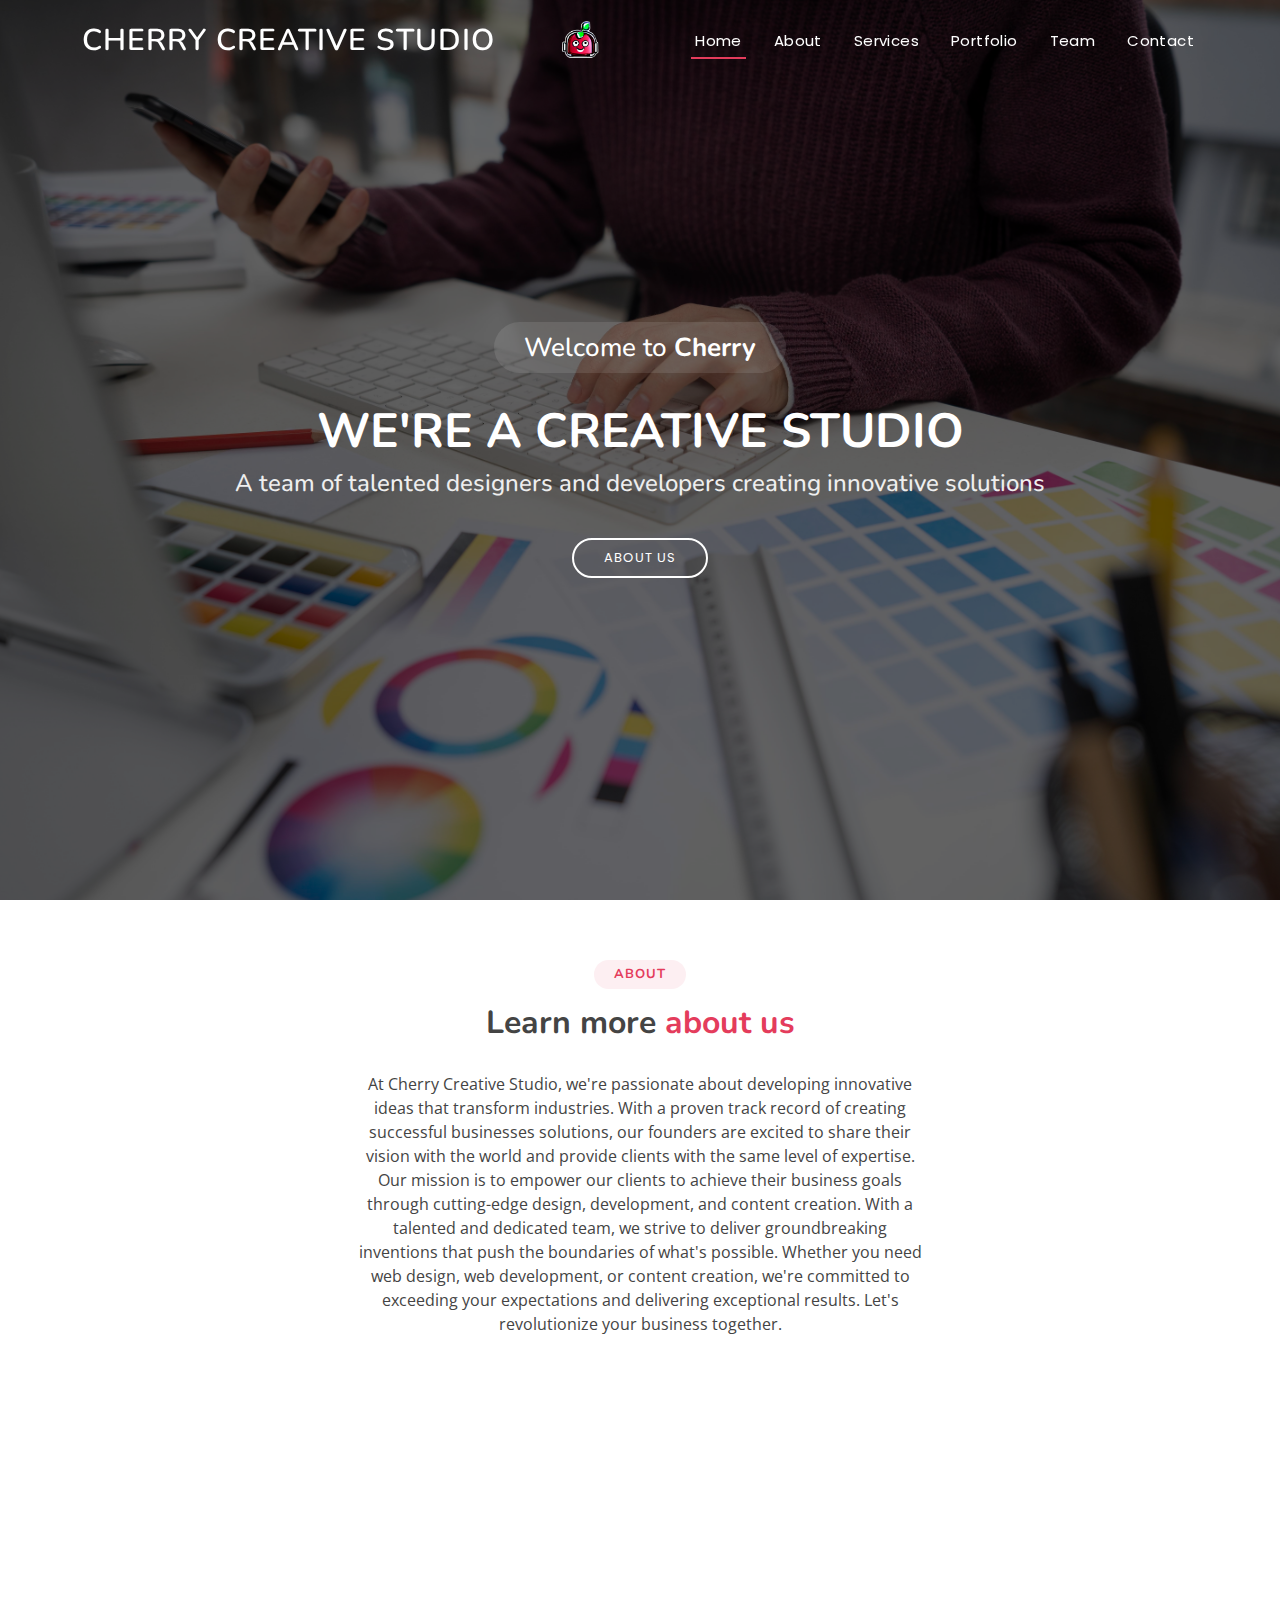
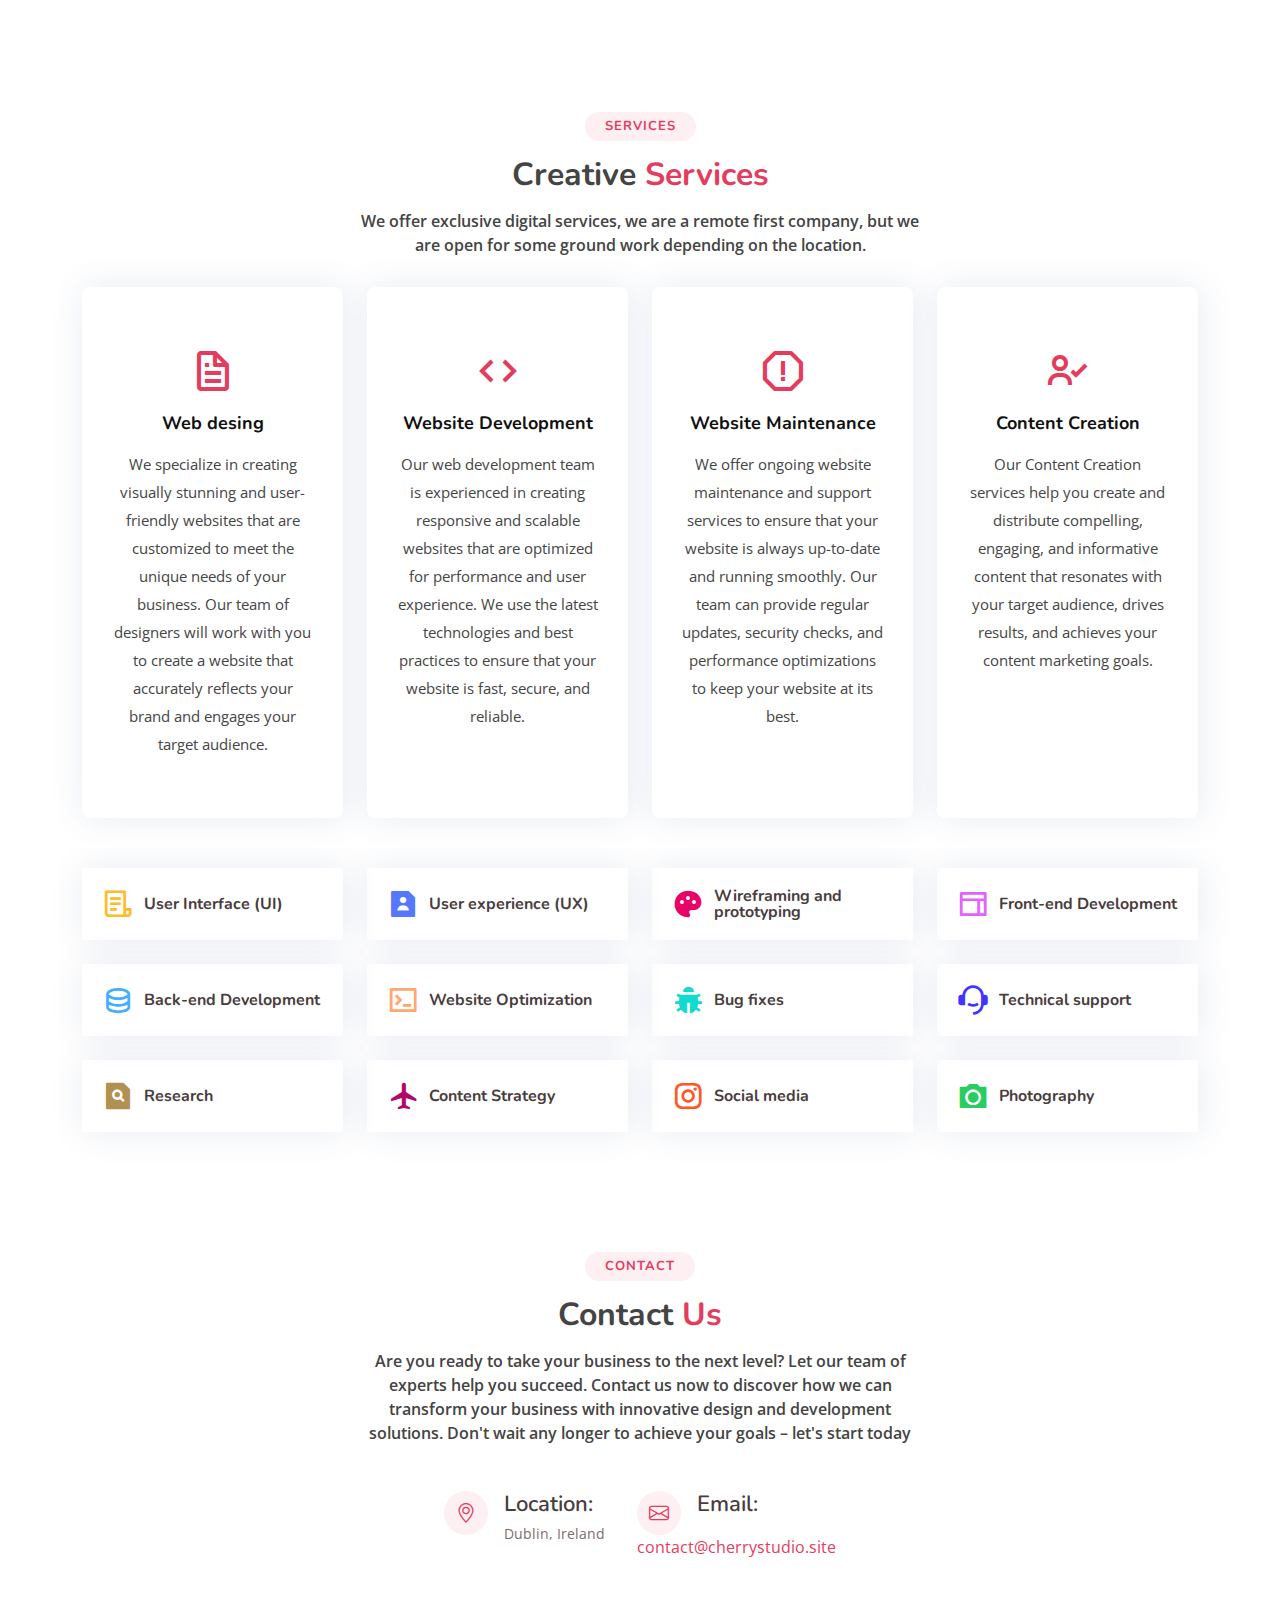
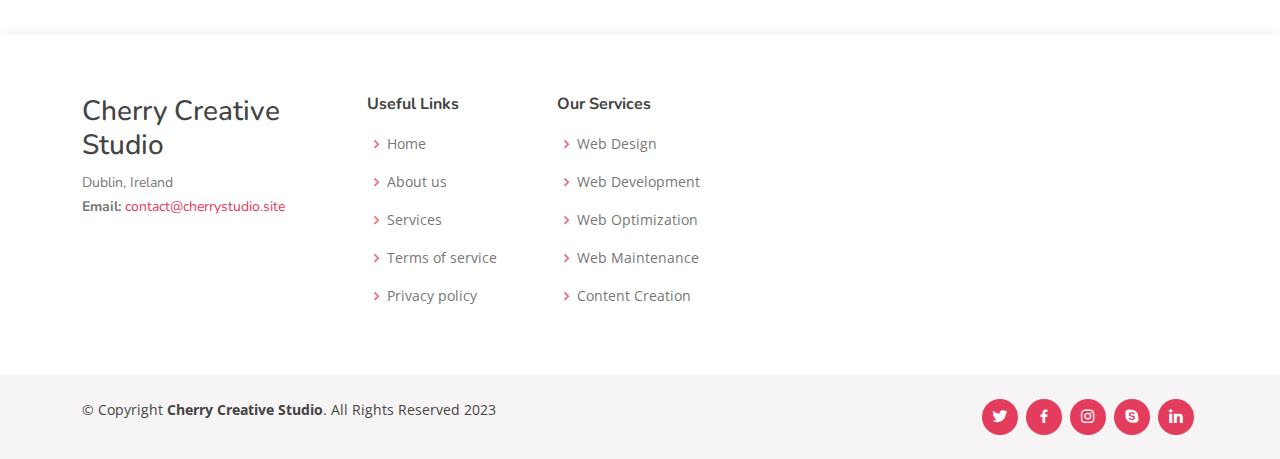
<file: index.html>
<!DOCTYPE html>
<html lang="en">
  <head>
    <meta charset="utf-8" />
    <meta content="width=device-width, initial-scale=1.0" name="viewport" />

    <title>Cherry Creative Studio</title>
    <meta content="" name="description" />
    <meta content="" name="keywords" />

    <!-- Favicons -->
    <link href="assets/img/logo.png" rel="icon" />
    <link href="assets/img/logo.png" rel="apple-touch-icon" />

    <!-- Google Fonts -->
    <link
      href="https://fonts.googleapis.com/css?family=Open+Sans:300,300i,400,400i,600,600i,700,700i|Nunito:300,300i,400,400i,600,600i,700,700i|Poppins:300,300i,400,400i,500,500i,600,600i,700,700i"
      rel="stylesheet"
    />

    <!-- Vendor CSS Files -->
    <link
      href="assets/vendor/bootstrap/css/bootstrap.min.css"
      rel="stylesheet"
    />
    <link
      href="assets/vendor/bootstrap-icons/bootstrap-icons.css"
      rel="stylesheet"
    />
    <link href="assets/vendor/boxicons/css/boxicons.min.css" rel="stylesheet" />
    <link
      href="assets/vendor/glightbox/css/glightbox.min.css"
      rel="stylesheet"
    />
    <link href="assets/vendor/remixicon/remixicon.css" rel="stylesheet" />
    <link href="assets/vendor/swiper/swiper-bundle.min.css" rel="stylesheet" />

    <!-- Template Main CSS File -->
    <link href="assets/css/style.css" rel="stylesheet" />
  </head>

  <body>
    <!-- ======= Header ======= -->
    <header id="header" class="fixed-top">
      <div class="container d-flex align-items-center justify-content-between">
        <h1 class="logo"><a href="index.html">Cherry Creative Studio</a></h1>
        <a href="index.html" class="logo"
          ><img src="assets/img/logo.png" alt="" class="img-fluid"
        /></a>

        <nav id="navbar" class="navbar">
          <ul>
            <li><a class="nav-link scrollto active" href="#hero">Home</a></li>
            <li><a class="nav-link scrollto" href="#about">About</a></li>
            <li><a class="nav-link scrollto" href="#services">Services</a></li>
            <li>
              <a class="nav-link scrollto" href="#portfolio">Portfolio</a>
            </li>
            <li><a class="nav-link scrollto" href="#team">Team</a></li>
            <!-- <li><a href="blog.html">Blog</a></li> -->
            <!-- <li class="dropdown"><a href="#"><span>Drop Down</span> <i class="bi bi-chevron-down"></i></a>
            <ul>
              <li><a href="#">Drop Down 1</a></li>
              <li class="dropdown"><a href="#"><span>Deep Drop Down</span> <i class="bi bi-chevron-right"></i></a>
                <ul>
                  <li><a href="#">Deep Drop Down 1</a></li>
                  <li><a href="#">Deep Drop Down 2</a></li>
                  <li><a href="#">Deep Drop Down 3</a></li>
                  <li><a href="#">Deep Drop Down 4</a></li>
                  <li><a href="#">Deep Drop Down 5</a></li>
                </ul>
              </li>
              <li><a href="#">Drop Down 2</a></li>
              <li><a href="#">Drop Down 3</a></li>
              <li><a href="#">Drop Down 4</a></li>
            </ul>
          </li> -->
            <li><a class="nav-link scrollto" href="#contact">Contact</a></li>
          </ul>
          <i class="bi bi-list mobile-nav-toggle"></i>
        </nav>
        <!-- .navbar -->
      </div>
    </header>
    <!-- End Header -->

    <!-- ======= Hero Section ======= -->
    <section id="hero">
      <div class="hero-container">
        <h3>Welcome to <strong>Cherry</strong></h3>
        <h1>We're a Creative Studio</h1>
        <h2>
          A team of talented designers and developers creating innovative
          solutions
        </h2>
        <a href="#about" class="btn-get-started scrollto">About us</a>
      </div>
    </section>
    <!-- End Hero -->

    <main id="main">
      <!-- ======= About Section ======= -->
      <section id="about" class="about">
        <div class="container">
          <div class="section-title">
            <h2>About</h2>
            <h3>Learn more <span>about us</span></h3>
          </div>

          <div class="row content">
            <div class="mx-auto" style="width: 600px">
              <p class="text-center">
                At Cherry Creative Studio, we're passionate about developing innovative ideas that transform industries. With a proven track record of creating successful businesses solutions, our founders are excited to share their vision with the world and provide clients with the same level of expertise. Our mission is to empower our clients to achieve their business goals through cutting-edge design, development, and content creation. With a talented and dedicated team, we strive to deliver groundbreaking inventions that push the boundaries of what's possible. Whether you need web design, web development, or content creation, we're committed to exceeding your expectations and delivering exceptional results. Let's revolutionize your business together.

              </p>
            </div>
          </div>
        </div>
      </section>
      <!-- End About Section -->
      <!-- ======= Cta Section ======= -->
      <section id="cta" class="cta">
        <div class="container">
          <div class="text-center">
            <h3>Contact us</h3>
            <p>
              Our team of experts is ready to help you succeed. Contact us now to learn more.
            </p>
            <a class="cta-btn" href="#contact">Contact us</a>
          </div>
        </div>
      </section>
      <!-- End Cta Section -->

      <!-- ======= Services Section ======= -->
      <section id="services" class="services">
        <div class="container">
          <div class="section-title">
            <h2>Services</h2>
            <h3>Creative <span>Services</span></h3>
            <p>
              We offer exclusive digital services, we are a remote first
              company, but we are open for some ground work depending on the
              location.
            </p>
          </div>

          <div class="row">
            <div
              class="col-md-6 col-lg-3 d-flex align-items-stretch mb-5 mb-lg-0"
            >
              <div class="icon-box">
                <div class="icon"><i class="bx bx-file"></i></div>
                <h4 class="title"><a href="">Web desing</a></h4>
                <p class="description">
                  We specialize in creating visually stunning and user-friendly websites that are customized to meet the unique needs of your business. Our team of designers will work with you to create a website that accurately reflects your brand and engages your target audience.
                </p>
              </div>
            </div>

            <div
              class="col-md-6 col-lg-3 d-flex align-items-stretch mb-5 mb-lg-0"
            >
              <div class="icon-box">
                <div class="icon"><i class="bx bx-code"></i></div>
                <h4 class="title"><a href="">Website Development</a></h4>
                <p class="description">
                  Our web development team is experienced in creating responsive and scalable websites that are optimized for performance and user experience. We use the latest technologies and best practices to ensure that your website is fast, secure, and reliable.
                </p>
              </div>
            </div>

            <div
              class="col-md-6 col-lg-3 d-flex align-items-stretch mb-5 mb-lg-0"
            >
              <div class="icon-box">
                <div class="icon"><i class="bx bx-error-alt"></i></div>
                <h4 class="title"><a href="">Website Maintenance</a></h4>
                <p class="description">
                  We offer ongoing website maintenance and support services to ensure that your website is always up-to-date and running smoothly. Our team can provide regular updates, security checks, and performance optimizations to keep your website at its best.
                </p>
              </div>
            </div>

            <div
              class="col-md-6 col-lg-3 d-flex align-items-stretch mb-5 mb-lg-0"
            >
              <div class="icon-box">
                <div class="icon"><i class="bx bx-user-check"></i></div>
                <h4 class="title"><a href="">Content Creation</a></h4>
                <p class="description">
                  Our Content Creation services help you create and distribute compelling, engaging, and informative content that resonates with your target audience, drives results, and achieves your content marketing goals.
                </p>
              </div>
            </div>
          </div>
        </div>
      </section>
      <!-- End Services Section -->

      <!-- ======= Features Section ======= -->
      <section id="features" class="features">
        <div class="container">
          <div class="row">
            <div class="col-lg-3 col-md-4 col-6 col-6">
              <div class="icon-box">
                <i class="ri-file-list-3-line" style="color: #ffbb2c"></i>
                <h3><a href="">User Interface (UI)</a></h3>
              </div>
            </div>
            <div class="col-lg-3 col-md-4 col-6">
              <div class="icon-box">
                <i class="ri-file-user-fill" style="color: #5578ff"></i>
                <h3><a href="">User experience (UX)</a></h3>
              </div>
            </div>
            <div class="col-lg-3 col-md-4 col-6 mt-4 mt-md-0">
              <div class="icon-box">
                <i class="ri-palette-fill" style="color: #e80368"></i>
                <h3><a href="">Wireframing and prototyping</a></h3>
              </div>
            </div>
            <div class="col-lg-3 col-md-4 col-6 mt-4 mt-lg-0">
              <div class="icon-box">
                <i class="ri-layout-6-line" style="color: #e361ff"></i>
                <h3><a href="">Front-end Development</a></h3>
              </div>
            </div>
            <div class="col-lg-3 col-md-4 col-6 mt-4">
              <div class="icon-box">
                <i class="ri-database-2-line" style="color: #47aeff"></i>
                <h3><a href="">Back-end Development</a></h3>
              </div>
            </div>
            <div class="col-lg-3 col-md-4 col-6 mt-4">
              <div class="icon-box">
                <i class="ri-terminal-box-line" style="color: #ffa76e"></i>
                <h3><a href="">Website Optimization</a></h3>
              </div>
            </div>
            <div class="col-lg-3 col-md-4 col-6 mt-4">
              <div class="icon-box">
                <i class="ri-bug-fill" style="color: #11dbcf"></i>
                <h3><a href="">Bug fixes</a></h3>
              </div>
            </div>
            <div class="col-lg-3 col-md-4 col-6 mt-4">
              <div class="icon-box">
                <i class="ri-customer-service-2-fill" style="color: #4233ff"></i>
                <h3><a href="">Technical support</a></h3>
              </div>
            </div>
            <div class="col-lg-3 col-md-4 col-6 mt-4">
              <div class="icon-box">
                <i class="ri-file-search-fill" style="color: #b2904f"></i>
                <h3><a href="">Research</a></h3>
              </div>
            </div>
            <div class="col-lg-3 col-md-4 col-6 mt-4">
              <div class="icon-box">
                <i class="ri-plane-fill" style="color: #b20969"></i>
                <h3><a href="">Content Strategy</a></h3>
              </div>
            </div>
            <div class="col-lg-3 col-md-4 col-6 mt-4">
              <div class="icon-box">
                <i class="ri-instagram-line" style="color: #ff5828"></i>
                <h3><a href="">Social media</a></h3>
              </div>
            </div>
            <div class="col-lg-3 col-md-4 col-6 mt-4">
              <div class="icon-box">
                <i class="ri-camera-fill" style="color: #29cc61"></i>
                <h3><a href="">Photography</a></h3>
              </div>
            </div>
          </div>
        </div>
      </section>
      <!-- End Features Section -->

      <!-- ======= Portfolio Section ======= -->
      <!-- <section id="portfolio" class="portfolio">
        <div class="container">
          <div class="section-title">
            <h2>Portfolio</h2>
            <h3>Check our <span>Portfolio</span></h3>
            <p>
              Ut possimus qui ut temporibus culpa velit eveniet modi omnis est
              adipisci expedita at voluptas atque vitae autem.
            </p>
          </div>

          <div class="row">
            <div class="col-lg-12 d-flex justify-content-center">
              <ul id="portfolio-flters">
                <li data-filter="*" class="filter-active">All</li>
                <li data-filter=".filter-app">App</li>
                <li data-filter=".filter-card">Card</li>
                <li data-filter=".filter-web">Web</li>
              </ul>
            </div>
          </div>

          <div class="row portfolio-container">
            <div class="col-lg-4 col-md-6 portfolio-item filter-app">
              <img
                src="assets/img/portfolio/portfolio-1.jpg"
                class="img-fluid"
                alt=""
              />
              <div class="portfolio-info">
                <h4>App 1</h4>
                <p>App</p>
                <a
                  href="assets/img/portfolio/portfolio-1.jpg"
                  data-gallery="portfolioGallery"
                  class="portfolio-lightbox preview-link"
                  title="App 1"
                  ><i class="bx bx-plus"></i
                ></a>
                <a
                  href="portfolio-details.html"
                  class="details-link"
                  title="More Details"
                  ><i class="bx bx-link"></i
                ></a>
              </div>
            </div>

            <div class="col-lg-4 col-md-6 portfolio-item filter-web">
              <img
                src="assets/img/portfolio/portfolio-2.jpg"
                class="img-fluid"
                alt=""
              />
              <div class="portfolio-info">
                <h4>Web 3</h4>
                <p>Web</p>
                <a
                  href="assets/img/portfolio/portfolio-2.jpg"
                  data-gallery="portfolioGallery"
                  class="portfolio-lightbox preview-link"
                  title="Web 3"
                  ><i class="bx bx-plus"></i
                ></a>
                <a
                  href="portfolio-details.html"
                  class="details-link"
                  title="More Details"
                  ><i class="bx bx-link"></i
                ></a>
              </div>
            </div>

            <div class="col-lg-4 col-md-6 portfolio-item filter-app">
              <img
                src="assets/img/portfolio/portfolio-3.jpg"
                class="img-fluid"
                alt=""
              />
              <div class="portfolio-info">
                <h4>App 2</h4>
                <p>App</p>
                <a
                  href="assets/img/portfolio/portfolio-3.jpg"
                  data-gallery="portfolioGallery"
                  class="portfolio-lightbox preview-link"
                  title="App 2"
                  ><i class="bx bx-plus"></i
                ></a>
                <a
                  href="portfolio-details.html"
                  class="details-link"
                  title="More Details"
                  ><i class="bx bx-link"></i
                ></a>
              </div>
            </div>

            <div class="col-lg-4 col-md-6 portfolio-item filter-card">
              <img
                src="assets/img/portfolio/portfolio-4.jpg"
                class="img-fluid"
                alt=""
              />
              <div class="portfolio-info">
                <h4>Card 2</h4>
                <p>Card</p>
                <a
                  href="assets/img/portfolio/portfolio-4.jpg"
                  data-gallery="portfolioGallery"
                  class="portfolio-lightbox preview-link"
                  title="Card 2"
                  ><i class="bx bx-plus"></i
                ></a>
                <a
                  href="portfolio-details.html"
                  class="details-link"
                  title="More Details"
                  ><i class="bx bx-link"></i
                ></a>
              </div>
            </div>

            <div class="col-lg-4 col-md-6 portfolio-item filter-web">
              <img
                src="assets/img/portfolio/portfolio-5.jpg"
                class="img-fluid"
                alt=""
              />
              <div class="portfolio-info">
                <h4>Web 2</h4>
                <p>Web</p>
                <a
                  href="assets/img/portfolio/portfolio-5.jpg"
                  data-gallery="portfolioGallery"
                  class="portfolio-lightbox preview-link"
                  title="Web 2"
                  ><i class="bx bx-plus"></i
                ></a>
                <a
                  href="portfolio-details.html"
                  class="details-link"
                  title="More Details"
                  ><i class="bx bx-link"></i
                ></a>
              </div>
            </div>

            <div class="col-lg-4 col-md-6 portfolio-item filter-app">
              <img
                src="assets/img/portfolio/portfolio-6.jpg"
                class="img-fluid"
                alt=""
              />
              <div class="portfolio-info">
                <h4>App 3</h4>
                <p>App</p>
                <a
                  href="assets/img/portfolio/portfolio-6.jpg"
                  data-gallery="portfolioGallery"
                  class="portfolio-lightbox preview-link"
                  title="App 3"
                  ><i class="bx bx-plus"></i
                ></a>
                <a
                  href="portfolio-details.html"
                  class="details-link"
                  title="More Details"
                  ><i class="bx bx-link"></i
                ></a>
              </div>
            </div>

            <div class="col-lg-4 col-md-6 portfolio-item filter-card">
              <img
                src="assets/img/portfolio/portfolio-7.jpg"
                class="img-fluid"
                alt=""
              />
              <div class="portfolio-info">
                <h4>Card 1</h4>
                <p>Card</p>
                <a
                  href="assets/img/portfolio/portfolio-7.jpg"
                  data-gallery="portfolioGallery"
                  class="portfolio-lightbox preview-link"
                  title="Card 1"
                  ><i class="bx bx-plus"></i
                ></a>
                <a
                  href="portfolio-details.html"
                  class="details-link"
                  title="More Details"
                  ><i class="bx bx-link"></i
                ></a>
              </div>
            </div>

            <div class="col-lg-4 col-md-6 portfolio-item filter-card">
              <img
                src="assets/img/portfolio/portfolio-8.jpg"
                class="img-fluid"
                alt=""
              />
              <div class="portfolio-info">
                <h4>Card 3</h4>
                <p>Card</p>
                <a
                  href="assets/img/portfolio/portfolio-8.jpg"
                  data-gallery="portfolioGallery"
                  class="portfolio-lightbox preview-link"
                  title="Card 3"
                  ><i class="bx bx-plus"></i
                ></a>
                <a
                  href="portfolio-details.html"
                  class="details-link"
                  title="More Details"
                  ><i class="bx bx-link"></i
                ></a>
              </div>
            </div>

            <div class="col-lg-4 col-md-6 portfolio-item filter-web">
              <img
                src="assets/img/portfolio/portfolio-9.jpg"
                class="img-fluid"
                alt=""
              />
              <div class="portfolio-info">
                <h4>Web 3</h4>
                <p>Web</p>
                <a
                  href="assets/img/portfolio/portfolio-9.jpg"
                  data-gallery="portfolioGallery"
                  class="portfolio-lightbox preview-link"
                  title="Web 3"
                  ><i class="bx bx-plus"></i
                ></a>
                <a
                  href="portfolio-details.html"
                  class="details-link"
                  title="More Details"
                  ><i class="bx bx-link"></i
                ></a>
              </div>
            </div>
          </div>
        </div>
      </section> -->
      <!-- End Portfolio Section -->

      <!-- ======= Pricing Section ======= -->
      <!-- <section id="pricing" class="pricing">
        <div class="container">
          <div class="section-title">
            <h2>Pricing</h2>
            <h3>Our Competing <span>Prices</span></h3>
            <p>
              Ut possimus qui ut temporibus culpa velit eveniet modi omnis est
              adipisci expedita at voluptas atque vitae autem.
            </p>
          </div>

          <div class="row">
            <div class="col-lg-4 col-md-6">
              <div class="box">
                <h3>Free</h3>
                <h4><sup>$</sup>0<span> / month</span></h4>
                <ul>
                  <li>Aida dere</li>
                  <li>Nec feugiat nisl</li>
                  <li>Nulla at volutpat dola</li>
                  <li class="na">Pharetra massa</li>
                  <li class="na">Massa ultricies mi</li>
                </ul>
                <div class="btn-wrap">
                  <a href="#" class="btn-buy">Buy Now</a>
                </div>
              </div>
            </div>

            <div class="col-lg-4 col-md-6 mt-4 mt-md-0">
              <div class="box recommended">
                <span class="recommended-badge">Recommended</span>
                <h3>Business</h3>
                <h4><sup>$</sup>19<span> / month</span></h4>
                <ul>
                  <li>Aida dere</li>
                  <li>Nec feugiat nisl</li>
                  <li>Nulla at volutpat dola</li>
                  <li>Pharetra massa</li>
                  <li class="na">Massa ultricies mi</li>
                </ul>
                <div class="btn-wrap">
                  <a href="#" class="btn-buy">Buy Now</a>
                </div>
              </div>
            </div>

            <div class="col-lg-4 col-md-6 mt-4 mt-lg-0">
              <div class="box">
                <h3>Developer</h3>
                <h4><sup>$</sup>29<span> / month</span></h4>
                <ul>
                  <li>Aida dere</li>
                  <li>Nec feugiat nisl</li>
                  <li>Nulla at volutpat dola</li>
                  <li>Pharetra massa</li>
                  <li>Massa ultricies mi</li>
                </ul>
                <div class="btn-wrap">
                  <a href="#" class="btn-buy">Buy Now</a>
                </div>
              </div>
            </div>
          </div>
        </div>
      </section> -->
      <!-- End Pricing Section -->

      <!-- ======= F.A.Q Section ======= -->
      <!-- <section id="faq" class="faq">
        <div class="container">
          <div class="section-title">
            <h2>F.A.Q</h2>
            <h3>Frequently Asked <span>Questions</span></h3>
          </div>

          <ul class="faq-list">
            <li>
              <div
                data-bs-toggle="collapse"
                class="collapsed question"
                href="#faq1"
              >
                Non consectetur a erat nam at lectus urna duis?
                <i class="bi bi-chevron-down icon-show"></i
                ><i class="bi bi-chevron-up icon-close"></i>
              </div>
              <div id="faq1" class="collapse" data-bs-parent=".faq-list">
                <p>
                  Feugiat pretium nibh ipsum consequat. Tempus iaculis urna id
                  volutpat lacus laoreet non curabitur gravida. Venenatis lectus
                  magna fringilla urna porttitor rhoncus dolor purus non.
                </p>
              </div>
            </li>

            <li>
              <div
                data-bs-toggle="collapse"
                href="#faq2"
                class="collapsed question"
              >
                Feugiat scelerisque varius morbi enim nunc faucibus a
                pellentesque? <i class="bi bi-chevron-down icon-show"></i
                ><i class="bi bi-chevron-up icon-close"></i>
              </div>
              <div id="faq2" class="collapse" data-bs-parent=".faq-list">
                <p>
                  Dolor sit amet consectetur adipiscing elit pellentesque
                  habitant morbi. Id interdum velit laoreet id donec ultrices.
                  Fringilla phasellus faucibus scelerisque eleifend donec
                  pretium. Est pellentesque elit ullamcorper dignissim. Mauris
                  ultrices eros in cursus turpis massa tincidunt dui.
                </p>
              </div>
            </li>

            <li>
              <div
                data-bs-toggle="collapse"
                href="#faq3"
                class="collapsed question"
              >
                Dolor sit amet consectetur adipiscing elit pellentesque habitant
                morbi? <i class="bi bi-chevron-down icon-show"></i
                ><i class="bi bi-chevron-up icon-close"></i>
              </div>
              <div id="faq3" class="collapse" data-bs-parent=".faq-list">
                <p>
                  Eleifend mi in nulla posuere sollicitudin aliquam ultrices
                  sagittis orci. Faucibus pulvinar elementum integer enim. Sem
                  nulla pharetra diam sit amet nisl suscipit. Rutrum tellus
                  pellentesque eu tincidunt. Lectus urna duis convallis
                  convallis tellus. Urna molestie at elementum eu facilisis sed
                  odio morbi quis
                </p>
              </div>
            </li>

            <li>
              <div
                data-bs-toggle="collapse"
                href="#faq4"
                class="collapsed question"
              >
                Ac odio tempor orci dapibus. Aliquam eleifend mi in nulla?
                <i class="bi bi-chevron-down icon-show"></i
                ><i class="bi bi-chevron-up icon-close"></i>
              </div>
              <div id="faq4" class="collapse" data-bs-parent=".faq-list">
                <p>
                  Dolor sit amet consectetur adipiscing elit pellentesque
                  habitant morbi. Id interdum velit laoreet id donec ultrices.
                  Fringilla phasellus faucibus scelerisque eleifend donec
                  pretium. Est pellentesque elit ullamcorper dignissim. Mauris
                  ultrices eros in cursus turpis massa tincidunt dui.
                </p>
              </div>
            </li>

            <li>
              <div
                data-bs-toggle="collapse"
                href="#faq5"
                class="collapsed question"
              >
                Tempus quam pellentesque nec nam aliquam sem et tortor
                consequat? <i class="bi bi-chevron-down icon-show"></i
                ><i class="bi bi-chevron-up icon-close"></i>
              </div>
              <div id="faq5" class="collapse" data-bs-parent=".faq-list">
                <p>
                  Molestie a iaculis at erat pellentesque adipiscing commodo.
                  Dignissim suspendisse in est ante in. Nunc vel risus commodo
                  viverra maecenas accumsan. Sit amet nisl suscipit adipiscing
                  bibendum est. Purus gravida quis blandit turpis cursus in
                </p>
              </div>
            </li>

            <li>
              <div
                data-bs-toggle="collapse"
                href="#faq6"
                class="collapsed question"
              >
                Tortor vitae purus faucibus ornare. Varius vel pharetra vel
                turpis nunc eget lorem dolor?
                <i class="bi bi-chevron-down icon-show"></i
                ><i class="bi bi-chevron-up icon-close"></i>
              </div>
              <div id="faq6" class="collapse" data-bs-parent=".faq-list">
                <p>
                  Laoreet sit amet cursus sit amet dictum sit amet justo. Mauris
                  vitae ultricies leo integer malesuada nunc vel. Tincidunt eget
                  nullam non nisi est sit amet. Turpis nunc eget lorem dolor
                  sed. Ut venenatis tellus in metus vulputate eu scelerisque.
                  Pellentesque diam volutpat commodo sed egestas egestas
                  fringilla phasellus faucibus. Nibh tellus molestie nunc non
                  blandit massa enim nec.
                </p>
              </div>
            </li>
          </ul>
        </div>
      </section> -->
      <!-- End F.A.Q Section -->

  

      <!-- ======= Contact Section ======= -->
      <section id="contact" class="contact">
        <div class="container">
          <div class="section-title">
            <h2>Contact</h2>
            <h3>Contact <span>Us</span></h3>
            <p>
              Are you ready to take your business to the next level? Let our team of experts help you succeed. Contact us now to discover how we can transform your business with innovative design and development solutions. Don't wait any longer to achieve your goals – let's start today
            </p>
          </div>

          
            <div class="">
              <div class="info d-flex justify-content-center align-items-stretch">
                <div class="address p-3">
                  <i class="bi bi-geo-alt"></i>
                  <h4>Location:</h4>
                  <p>Dublin, Ireland</p>
                </div>

                <div class="email p-3">
                  <i class="bi bi-envelope"></i>
                  <h4>Email:</h4>
                  <a href="mailto:contact@cherrystudio.site">contact@cherrystudio.site</a> 
                </div>
              </div>
            
            </div>
          </div>
        </div>
      </section>
      <!-- End Contact Section -->
    </main>
    <!-- End #main -->

    <!-- ======= Footer ======= -->
    <footer id="footer">
      <div class="footer-top">
        <div class="container">
          <div class="row">
            <div class="col-lg-3 col-md-6 footer-contact">
              <h3>Cherry Creative Studio</h3>
              <p>
                Dublin, Ireland <br />
                <!-- <strong>Phone:</strong> +1 5589 55488 55<br /> -->
                <p><strong>Email: </strong><a href="mailto:contact@cherrystudio.site">contact@cherrystudio.site</a></p> 
              </p>
            </div>

            <div class="col-lg-2 col-md-6 footer-links">
              <h4>Useful Links</h4>
              <ul>
                <li>
                  <i class="bx bx-chevron-right"></i> <a href="#">Home</a>
                </li>
                <li>
                  <i class="bx bx-chevron-right"></i> <a href="#">About us</a>
                </li>
                <li>
                  <i class="bx bx-chevron-right"></i> <a href="#">Services</a>
                </li>
                <li>
                  <i class="bx bx-chevron-right"></i>
                  <a href="#">Terms of service</a>
                </li>
                <li>
                  <i class="bx bx-chevron-right"></i>
                  <a href="#">Privacy policy</a>
                </li>
              </ul>
            </div>

            <div class="col-lg-3 col-md-6 footer-links">
              <h4>Our Services</h4>
              <ul>
                <li>
                  <i class="bx bx-chevron-right"></i> <a href="#">Web Design</a>
                </li>
                <li>
                  <i class="bx bx-chevron-right"></i>
                  <a href="#">Web Development</a>
                </li>
                <li>
                  <i class="bx bx-chevron-right"></i>
                  <a href="#">Web Optimization</a>
                </li>
                <li>
                  <i class="bx bx-chevron-right"></i> <a href="#">Web Maintenance</a>
                </li>
                <li>
                  <i class="bx bx-chevron-right"></i>
                  <a href="#">Content Creation</a>
                </li>
              </ul>
            </div>

            <!-- <div class="col-lg-4 col-md-6 footer-newsletter">
              <h4>Join Our Newsletter</h4>
              <p>
                Tamen quem nulla quae legam multos aute sint culpa legam noster
                magna
              </p>
              <form action="" method="post">
                <input type="email" name="email" /><input
                  type="submit"
                  value="Subscribe"
                />
              </form>
            </div> -->
          </div>
        </div>
      </div>

      <div class="container d-md-flex py-4">
        <div class="me-md-auto text-center text-md-start">
          <div class="copyright">
            &copy; Copyright <strong><span>Cherry Creative Studio</span></strong
            >. All Rights Reserved 2023
          </div>
        
        </div>
        <div class="social-links text-center text-md-right pt-3 pt-md-0">
          <a href="#" class="twitter"><i class="bx bxl-twitter"></i></a>
          <a href="#" class="facebook"><i class="bx bxl-facebook"></i></a>
          <a href="#" class="instagram"><i class="bx bxl-instagram"></i></a>
          <a href="#" class="google-plus"><i class="bx bxl-skype"></i></a>
          <a href="#" class="linkedin"><i class="bx bxl-linkedin"></i></a>
        </div>
      </div>
    </footer>
    <!-- End Footer -->

    <a
      href="#"
      class="back-to-top d-flex align-items-center justify-content-center"
      ><i class="bi bi-arrow-up-short"></i
    ></a>

    <!-- Vendor JS Files -->
    <script src="assets/vendor/bootstrap/js/bootstrap.bundle.min.js"></script>
    <script src="assets/vendor/glightbox/js/glightbox.min.js"></script>
    <script src="assets/vendor/isotope-layout/isotope.pkgd.min.js"></script>
    <script src="assets/vendor/swiper/swiper-bundle.min.js"></script>
    <script src="assets/vendor/php-email-form/validate.js"></script>

    <!-- Template Main JS File -->
    <script src="assets/js/main.js"></script>
  </body>
</html>
</file>
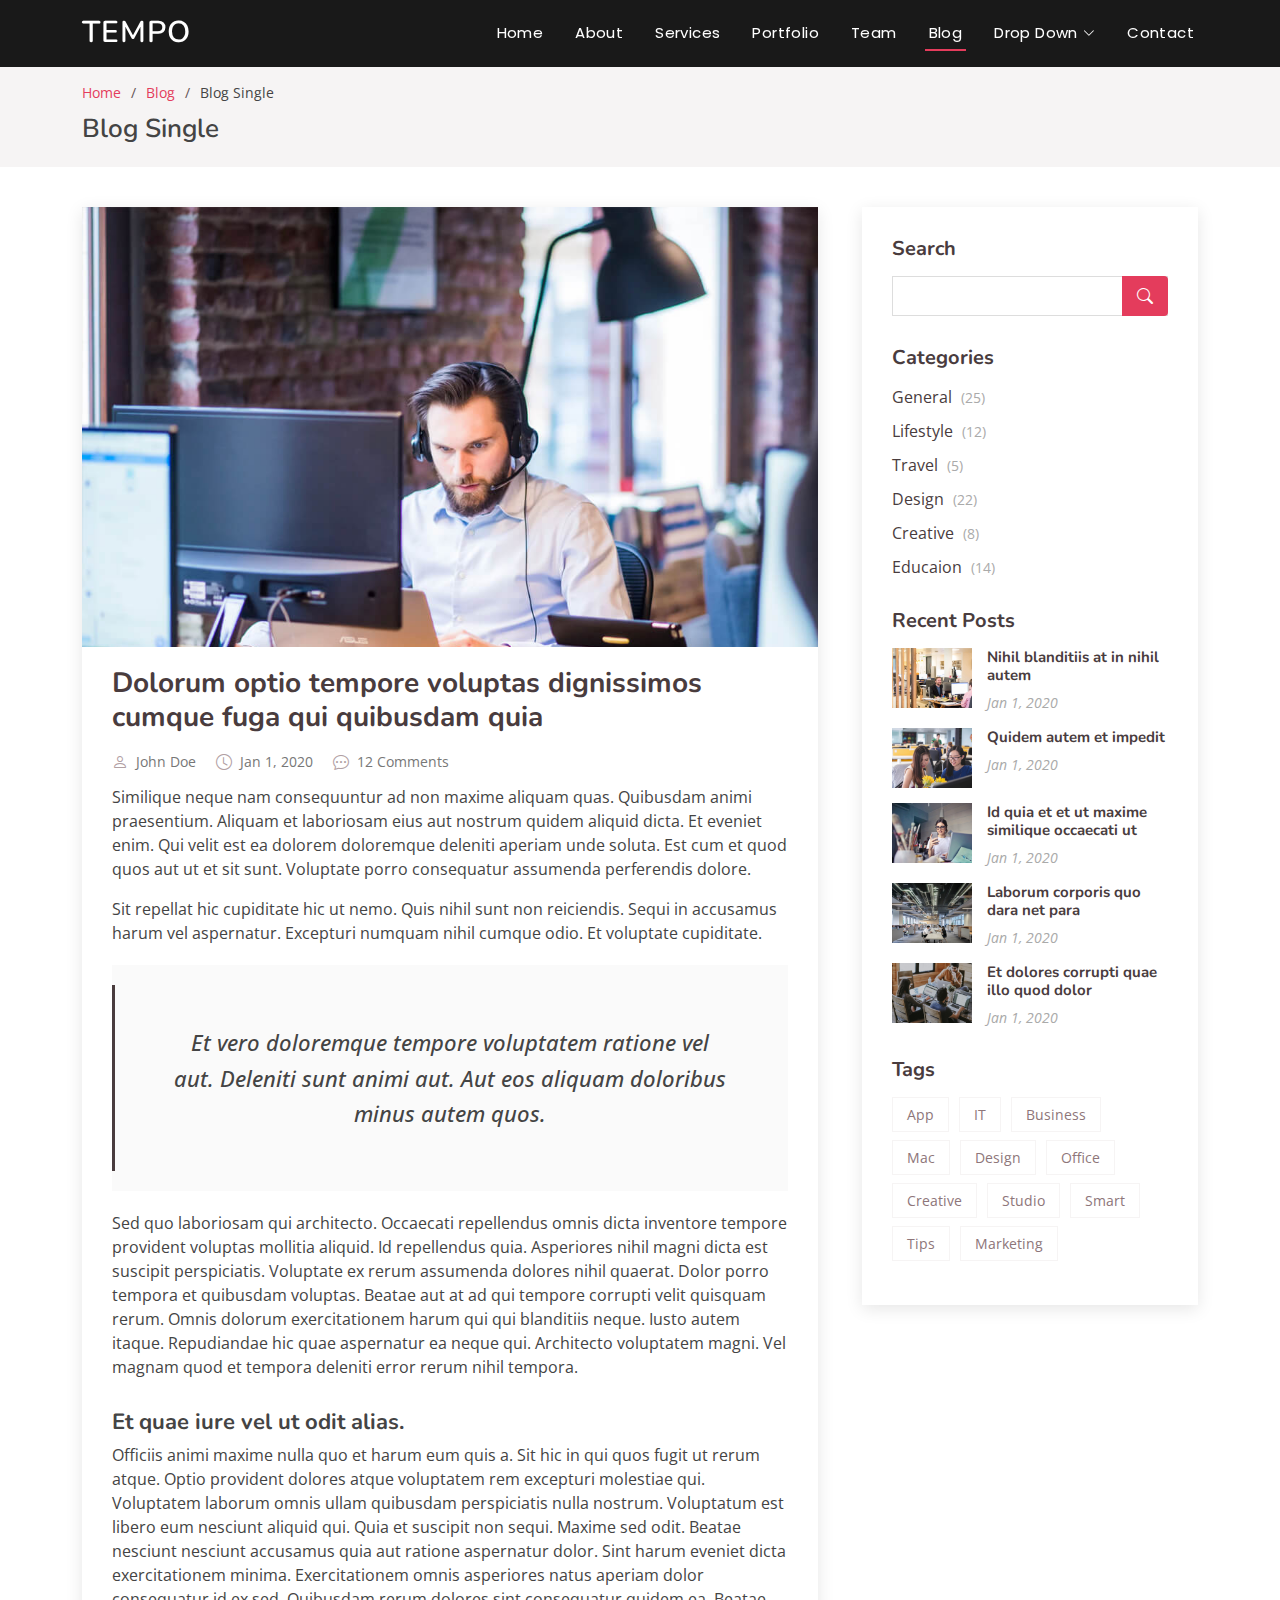
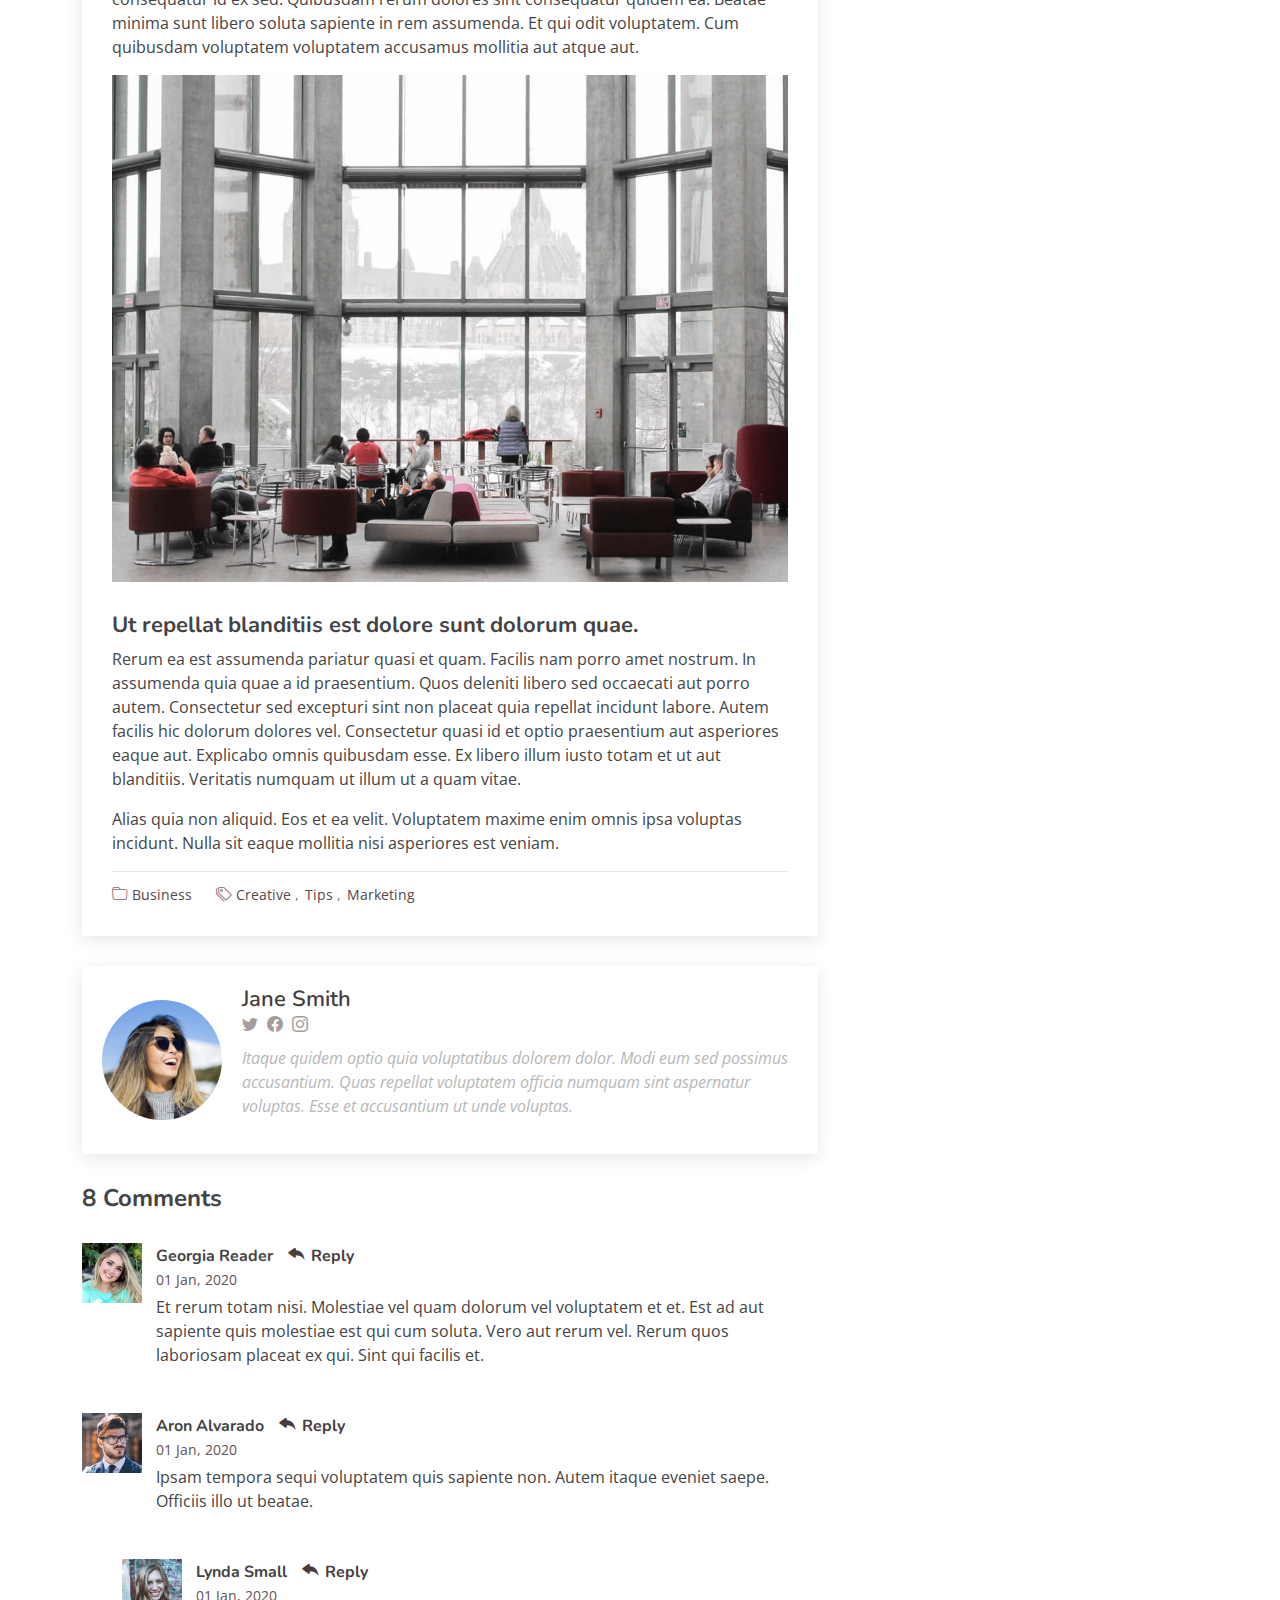
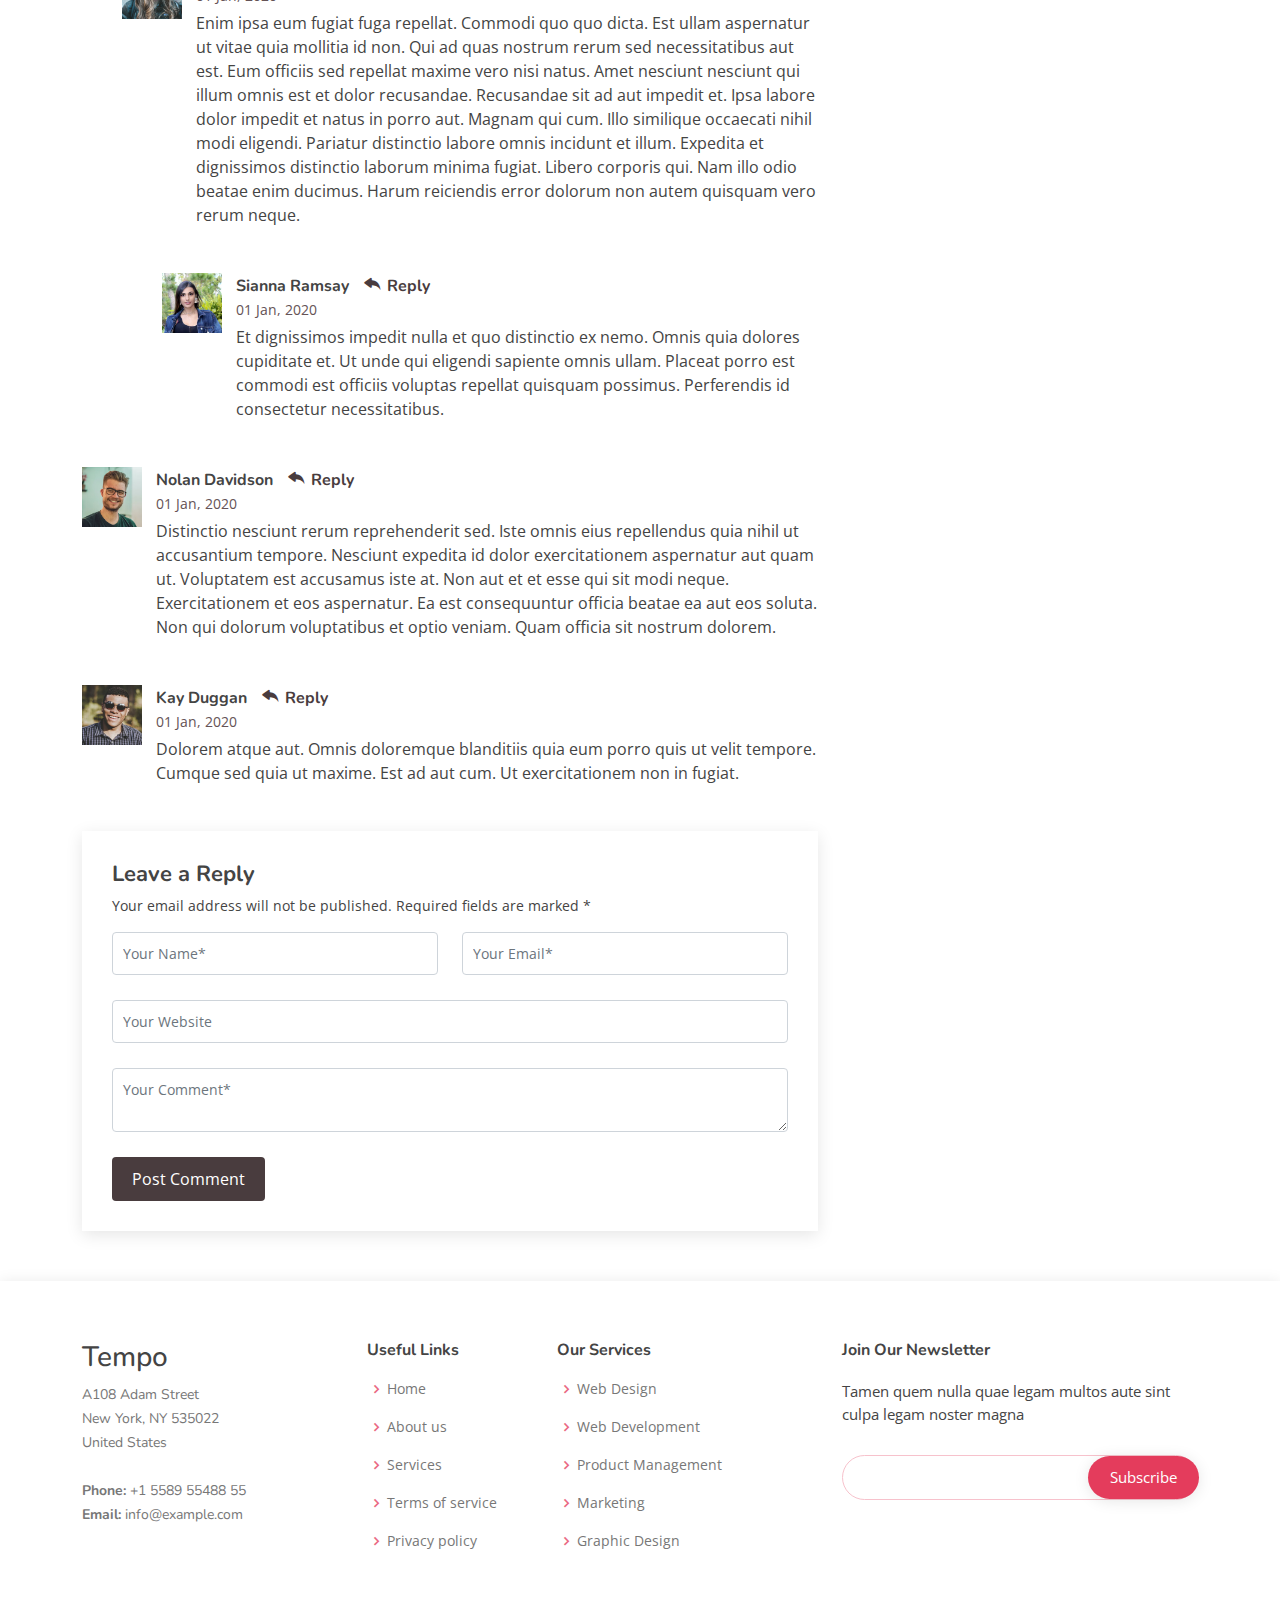
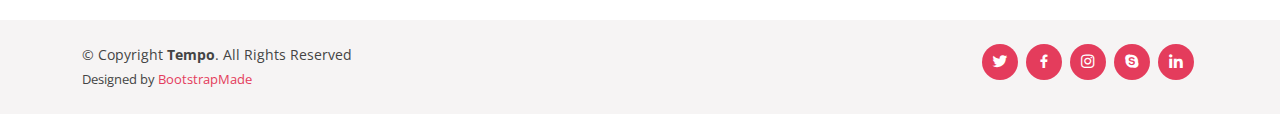
<file: blog-single.html>
<!DOCTYPE html>
<html lang="en">

<head>
  <meta charset="utf-8">
  <meta content="width=device-width, initial-scale=1.0" name="viewport">

  <title>Blog Single - Tempo Bootstrap Template</title>
  <meta content="" name="description">
  <meta content="" name="keywords">

  <!-- Favicons -->
  <link href="assets/img/favicon.png" rel="icon">
  <link href="assets/img/apple-touch-icon.png" rel="apple-touch-icon">

  <!-- Google Fonts -->
  <link href="https://fonts.googleapis.com/css?family=Open+Sans:300,300i,400,400i,600,600i,700,700i|Nunito:300,300i,400,400i,600,600i,700,700i|Poppins:300,300i,400,400i,500,500i,600,600i,700,700i" rel="stylesheet">

  <!-- Vendor CSS Files -->
  <link href="assets/vendor/bootstrap/css/bootstrap.min.css" rel="stylesheet">
  <link href="assets/vendor/bootstrap-icons/bootstrap-icons.css" rel="stylesheet">
  <link href="assets/vendor/boxicons/css/boxicons.min.css" rel="stylesheet">
  <link href="assets/vendor/glightbox/css/glightbox.min.css" rel="stylesheet">
  <link href="assets/vendor/remixicon/remixicon.css" rel="stylesheet">
  <link href="assets/vendor/swiper/swiper-bundle.min.css" rel="stylesheet">

  <!-- Template Main CSS File -->
  <link href="assets/css/style.css" rel="stylesheet">

  <!-- =======================================================
  * Template Name: Tempo - v4.10.0
  * Template URL: https://bootstrapmade.com/tempo-free-onepage-bootstrap-theme/
  * Author: BootstrapMade.com
  * License: https://bootstrapmade.com/license/
  ======================================================== -->
</head>

<body>

  <!-- ======= Header ======= -->
  <header id="header" class="fixed-top header-inner-pages">
    <div class="container d-flex align-items-center justify-content-between">

      <h1 class="logo"><a href="index.html">Tempo</a></h1>
      <!-- Uncomment below if you prefer to use an image logo -->
      <!-- <a href="index.html" class="logo"><img src="assets/img/logo.png" alt="" class="img-fluid"></a>-->

      <nav id="navbar" class="navbar">
        <ul>
          <li><a class="nav-link scrollto " href="#hero">Home</a></li>
          <li><a class="nav-link scrollto" href="#about">About</a></li>
          <li><a class="nav-link scrollto" href="#services">Services</a></li>
          <li><a class="nav-link scrollto " href="#portfolio">Portfolio</a></li>
          <li><a class="nav-link scrollto" href="#team">Team</a></li>
          <li><a class="active" href="blog.html">Blog</a></li>
          <li class="dropdown"><a href="#"><span>Drop Down</span> <i class="bi bi-chevron-down"></i></a>
            <ul>
              <li><a href="#">Drop Down 1</a></li>
              <li class="dropdown"><a href="#"><span>Deep Drop Down</span> <i class="bi bi-chevron-right"></i></a>
                <ul>
                  <li><a href="#">Deep Drop Down 1</a></li>
                  <li><a href="#">Deep Drop Down 2</a></li>
                  <li><a href="#">Deep Drop Down 3</a></li>
                  <li><a href="#">Deep Drop Down 4</a></li>
                  <li><a href="#">Deep Drop Down 5</a></li>
                </ul>
              </li>
              <li><a href="#">Drop Down 2</a></li>
              <li><a href="#">Drop Down 3</a></li>
              <li><a href="#">Drop Down 4</a></li>
            </ul>
          </li>
          <li><a class="nav-link scrollto" href="#contact">Contact</a></li>
        </ul>
        <i class="bi bi-list mobile-nav-toggle"></i>
      </nav><!-- .navbar -->

    </div>
  </header><!-- End Header -->

  <main id="main">

    <!-- ======= Breadcrumbs ======= -->
    <section id="breadcrumbs" class="breadcrumbs">
      <div class="container">

        <ol>
          <li><a href="index.html">Home</a></li>
          <li><a href="blog.html">Blog</a></li>
          <li>Blog Single</li>
        </ol>
        <h2>Blog Single</h2>

      </div>
    </section><!-- End Breadcrumbs -->

    <!-- ======= Blog Single Section ======= -->
    <section id="blog" class="blog">
      <div class="container" data-aos="fade-up">

        <div class="row">

          <div class="col-lg-8 entries">

            <article class="entry entry-single">

              <div class="entry-img">
                <img src="assets/img/blog/blog-1.jpg" alt="" class="img-fluid">
              </div>

              <h2 class="entry-title">
                <a href="blog-single.html">Dolorum optio tempore voluptas dignissimos cumque fuga qui quibusdam quia</a>
              </h2>

              <div class="entry-meta">
                <ul>
                  <li class="d-flex align-items-center"><i class="bi bi-person"></i> <a href="blog-single.html">John Doe</a></li>
                  <li class="d-flex align-items-center"><i class="bi bi-clock"></i> <a href="blog-single.html"><time datetime="2020-01-01">Jan 1, 2020</time></a></li>
                  <li class="d-flex align-items-center"><i class="bi bi-chat-dots"></i> <a href="blog-single.html">12 Comments</a></li>
                </ul>
              </div>

              <div class="entry-content">
                <p>
                  Similique neque nam consequuntur ad non maxime aliquam quas. Quibusdam animi praesentium. Aliquam et laboriosam eius aut nostrum quidem aliquid dicta.
                  Et eveniet enim. Qui velit est ea dolorem doloremque deleniti aperiam unde soluta. Est cum et quod quos aut ut et sit sunt. Voluptate porro consequatur assumenda perferendis dolore.
                </p>

                <p>
                  Sit repellat hic cupiditate hic ut nemo. Quis nihil sunt non reiciendis. Sequi in accusamus harum vel aspernatur. Excepturi numquam nihil cumque odio. Et voluptate cupiditate.
                </p>

                <blockquote>
                  <p>
                    Et vero doloremque tempore voluptatem ratione vel aut. Deleniti sunt animi aut. Aut eos aliquam doloribus minus autem quos.
                  </p>
                </blockquote>

                <p>
                  Sed quo laboriosam qui architecto. Occaecati repellendus omnis dicta inventore tempore provident voluptas mollitia aliquid. Id repellendus quia. Asperiores nihil magni dicta est suscipit perspiciatis. Voluptate ex rerum assumenda dolores nihil quaerat.
                  Dolor porro tempora et quibusdam voluptas. Beatae aut at ad qui tempore corrupti velit quisquam rerum. Omnis dolorum exercitationem harum qui qui blanditiis neque.
                  Iusto autem itaque. Repudiandae hic quae aspernatur ea neque qui. Architecto voluptatem magni. Vel magnam quod et tempora deleniti error rerum nihil tempora.
                </p>

                <h3>Et quae iure vel ut odit alias.</h3>
                <p>
                  Officiis animi maxime nulla quo et harum eum quis a. Sit hic in qui quos fugit ut rerum atque. Optio provident dolores atque voluptatem rem excepturi molestiae qui. Voluptatem laborum omnis ullam quibusdam perspiciatis nulla nostrum. Voluptatum est libero eum nesciunt aliquid qui.
                  Quia et suscipit non sequi. Maxime sed odit. Beatae nesciunt nesciunt accusamus quia aut ratione aspernatur dolor. Sint harum eveniet dicta exercitationem minima. Exercitationem omnis asperiores natus aperiam dolor consequatur id ex sed. Quibusdam rerum dolores sint consequatur quidem ea.
                  Beatae minima sunt libero soluta sapiente in rem assumenda. Et qui odit voluptatem. Cum quibusdam voluptatem voluptatem accusamus mollitia aut atque aut.
                </p>
                <img src="assets/img/blog/blog-inside-post.jpg" class="img-fluid" alt="">

                <h3>Ut repellat blanditiis est dolore sunt dolorum quae.</h3>
                <p>
                  Rerum ea est assumenda pariatur quasi et quam. Facilis nam porro amet nostrum. In assumenda quia quae a id praesentium. Quos deleniti libero sed occaecati aut porro autem. Consectetur sed excepturi sint non placeat quia repellat incidunt labore. Autem facilis hic dolorum dolores vel.
                  Consectetur quasi id et optio praesentium aut asperiores eaque aut. Explicabo omnis quibusdam esse. Ex libero illum iusto totam et ut aut blanditiis. Veritatis numquam ut illum ut a quam vitae.
                </p>
                <p>
                  Alias quia non aliquid. Eos et ea velit. Voluptatem maxime enim omnis ipsa voluptas incidunt. Nulla sit eaque mollitia nisi asperiores est veniam.
                </p>

              </div>

              <div class="entry-footer">
                <i class="bi bi-folder"></i>
                <ul class="cats">
                  <li><a href="#">Business</a></li>
                </ul>

                <i class="bi bi-tags"></i>
                <ul class="tags">
                  <li><a href="#">Creative</a></li>
                  <li><a href="#">Tips</a></li>
                  <li><a href="#">Marketing</a></li>
                </ul>
              </div>

            </article><!-- End blog entry -->

            <div class="blog-author d-flex align-items-center">
              <img src="assets/img/blog/blog-author.jpg" class="rounded-circle float-left" alt="">
              <div>
                <h4>Jane Smith</h4>
                <div class="social-links">
                  <a href="https://twitters.com/#"><i class="bi bi-twitter"></i></a>
                  <a href="https://facebook.com/#"><i class="bi bi-facebook"></i></a>
                  <a href="https://instagram.com/#"><i class="biu bi-instagram"></i></a>
                </div>
                <p>
                  Itaque quidem optio quia voluptatibus dolorem dolor. Modi eum sed possimus accusantium. Quas repellat voluptatem officia numquam sint aspernatur voluptas. Esse et accusantium ut unde voluptas.
                </p>
              </div>
            </div><!-- End blog author bio -->

            <div class="blog-comments">

              <h4 class="comments-count">8 Comments</h4>

              <div id="comment-1" class="comment">
                <div class="d-flex">
                  <div class="comment-img"><img src="assets/img/blog/comments-1.jpg" alt=""></div>
                  <div>
                    <h5><a href="">Georgia Reader</a> <a href="#" class="reply"><i class="bi bi-reply-fill"></i> Reply</a></h5>
                    <time datetime="2020-01-01">01 Jan, 2020</time>
                    <p>
                      Et rerum totam nisi. Molestiae vel quam dolorum vel voluptatem et et. Est ad aut sapiente quis molestiae est qui cum soluta.
                      Vero aut rerum vel. Rerum quos laboriosam placeat ex qui. Sint qui facilis et.
                    </p>
                  </div>
                </div>
              </div><!-- End comment #1 -->

              <div id="comment-2" class="comment">
                <div class="d-flex">
                  <div class="comment-img"><img src="assets/img/blog/comments-2.jpg" alt=""></div>
                  <div>
                    <h5><a href="">Aron Alvarado</a> <a href="#" class="reply"><i class="bi bi-reply-fill"></i> Reply</a></h5>
                    <time datetime="2020-01-01">01 Jan, 2020</time>
                    <p>
                      Ipsam tempora sequi voluptatem quis sapiente non. Autem itaque eveniet saepe. Officiis illo ut beatae.
                    </p>
                  </div>
                </div>

                <div id="comment-reply-1" class="comment comment-reply">
                  <div class="d-flex">
                    <div class="comment-img"><img src="assets/img/blog/comments-3.jpg" alt=""></div>
                    <div>
                      <h5><a href="">Lynda Small</a> <a href="#" class="reply"><i class="bi bi-reply-fill"></i> Reply</a></h5>
                      <time datetime="2020-01-01">01 Jan, 2020</time>
                      <p>
                        Enim ipsa eum fugiat fuga repellat. Commodi quo quo dicta. Est ullam aspernatur ut vitae quia mollitia id non. Qui ad quas nostrum rerum sed necessitatibus aut est. Eum officiis sed repellat maxime vero nisi natus. Amet nesciunt nesciunt qui illum omnis est et dolor recusandae.

                        Recusandae sit ad aut impedit et. Ipsa labore dolor impedit et natus in porro aut. Magnam qui cum. Illo similique occaecati nihil modi eligendi. Pariatur distinctio labore omnis incidunt et illum. Expedita et dignissimos distinctio laborum minima fugiat.

                        Libero corporis qui. Nam illo odio beatae enim ducimus. Harum reiciendis error dolorum non autem quisquam vero rerum neque.
                      </p>
                    </div>
                  </div>

                  <div id="comment-reply-2" class="comment comment-reply">
                    <div class="d-flex">
                      <div class="comment-img"><img src="assets/img/blog/comments-4.jpg" alt=""></div>
                      <div>
                        <h5><a href="">Sianna Ramsay</a> <a href="#" class="reply"><i class="bi bi-reply-fill"></i> Reply</a></h5>
                        <time datetime="2020-01-01">01 Jan, 2020</time>
                        <p>
                          Et dignissimos impedit nulla et quo distinctio ex nemo. Omnis quia dolores cupiditate et. Ut unde qui eligendi sapiente omnis ullam. Placeat porro est commodi est officiis voluptas repellat quisquam possimus. Perferendis id consectetur necessitatibus.
                        </p>
                      </div>
                    </div>

                  </div><!-- End comment reply #2-->

                </div><!-- End comment reply #1-->

              </div><!-- End comment #2-->

              <div id="comment-3" class="comment">
                <div class="d-flex">
                  <div class="comment-img"><img src="assets/img/blog/comments-5.jpg" alt=""></div>
                  <div>
                    <h5><a href="">Nolan Davidson</a> <a href="#" class="reply"><i class="bi bi-reply-fill"></i> Reply</a></h5>
                    <time datetime="2020-01-01">01 Jan, 2020</time>
                    <p>
                      Distinctio nesciunt rerum reprehenderit sed. Iste omnis eius repellendus quia nihil ut accusantium tempore. Nesciunt expedita id dolor exercitationem aspernatur aut quam ut. Voluptatem est accusamus iste at.
                      Non aut et et esse qui sit modi neque. Exercitationem et eos aspernatur. Ea est consequuntur officia beatae ea aut eos soluta. Non qui dolorum voluptatibus et optio veniam. Quam officia sit nostrum dolorem.
                    </p>
                  </div>
                </div>

              </div><!-- End comment #3 -->

              <div id="comment-4" class="comment">
                <div class="d-flex">
                  <div class="comment-img"><img src="assets/img/blog/comments-6.jpg" alt=""></div>
                  <div>
                    <h5><a href="">Kay Duggan</a> <a href="#" class="reply"><i class="bi bi-reply-fill"></i> Reply</a></h5>
                    <time datetime="2020-01-01">01 Jan, 2020</time>
                    <p>
                      Dolorem atque aut. Omnis doloremque blanditiis quia eum porro quis ut velit tempore. Cumque sed quia ut maxime. Est ad aut cum. Ut exercitationem non in fugiat.
                    </p>
                  </div>
                </div>

              </div><!-- End comment #4 -->

              <div class="reply-form">
                <h4>Leave a Reply</h4>
                <p>Your email address will not be published. Required fields are marked * </p>
                <form action="">
                  <div class="row">
                    <div class="col-md-6 form-group">
                      <input name="name" type="text" class="form-control" placeholder="Your Name*">
                    </div>
                    <div class="col-md-6 form-group">
                      <input name="email" type="text" class="form-control" placeholder="Your Email*">
                    </div>
                  </div>
                  <div class="row">
                    <div class="col form-group">
                      <input name="website" type="text" class="form-control" placeholder="Your Website">
                    </div>
                  </div>
                  <div class="row">
                    <div class="col form-group">
                      <textarea name="comment" class="form-control" placeholder="Your Comment*"></textarea>
                    </div>
                  </div>
                  <button type="submit" class="btn btn-primary">Post Comment</button>

                </form>

              </div>

            </div><!-- End blog comments -->

          </div><!-- End blog entries list -->

          <div class="col-lg-4">

            <div class="sidebar">

              <h3 class="sidebar-title">Search</h3>
              <div class="sidebar-item search-form">
                <form action="">
                  <input type="text">
                  <button type="submit"><i class="bi bi-search"></i></button>
                </form>
              </div><!-- End sidebar search formn-->

              <h3 class="sidebar-title">Categories</h3>
              <div class="sidebar-item categories">
                <ul>
                  <li><a href="#">General <span>(25)</span></a></li>
                  <li><a href="#">Lifestyle <span>(12)</span></a></li>
                  <li><a href="#">Travel <span>(5)</span></a></li>
                  <li><a href="#">Design <span>(22)</span></a></li>
                  <li><a href="#">Creative <span>(8)</span></a></li>
                  <li><a href="#">Educaion <span>(14)</span></a></li>
                </ul>
              </div><!-- End sidebar categories-->

              <h3 class="sidebar-title">Recent Posts</h3>
              <div class="sidebar-item recent-posts">
                <div class="post-item clearfix">
                  <img src="assets/img/blog/blog-recent-1.jpg" alt="">
                  <h4><a href="blog-single.html">Nihil blanditiis at in nihil autem</a></h4>
                  <time datetime="2020-01-01">Jan 1, 2020</time>
                </div>

                <div class="post-item clearfix">
                  <img src="assets/img/blog/blog-recent-2.jpg" alt="">
                  <h4><a href="blog-single.html">Quidem autem et impedit</a></h4>
                  <time datetime="2020-01-01">Jan 1, 2020</time>
                </div>

                <div class="post-item clearfix">
                  <img src="assets/img/blog/blog-recent-3.jpg" alt="">
                  <h4><a href="blog-single.html">Id quia et et ut maxime similique occaecati ut</a></h4>
                  <time datetime="2020-01-01">Jan 1, 2020</time>
                </div>

                <div class="post-item clearfix">
                  <img src="assets/img/blog/blog-recent-4.jpg" alt="">
                  <h4><a href="blog-single.html">Laborum corporis quo dara net para</a></h4>
                  <time datetime="2020-01-01">Jan 1, 2020</time>
                </div>

                <div class="post-item clearfix">
                  <img src="assets/img/blog/blog-recent-5.jpg" alt="">
                  <h4><a href="blog-single.html">Et dolores corrupti quae illo quod dolor</a></h4>
                  <time datetime="2020-01-01">Jan 1, 2020</time>
                </div>

              </div><!-- End sidebar recent posts-->

              <h3 class="sidebar-title">Tags</h3>
              <div class="sidebar-item tags">
                <ul>
                  <li><a href="#">App</a></li>
                  <li><a href="#">IT</a></li>
                  <li><a href="#">Business</a></li>
                  <li><a href="#">Mac</a></li>
                  <li><a href="#">Design</a></li>
                  <li><a href="#">Office</a></li>
                  <li><a href="#">Creative</a></li>
                  <li><a href="#">Studio</a></li>
                  <li><a href="#">Smart</a></li>
                  <li><a href="#">Tips</a></li>
                  <li><a href="#">Marketing</a></li>
                </ul>
              </div><!-- End sidebar tags-->

            </div><!-- End sidebar -->

          </div><!-- End blog sidebar -->

        </div>

      </div>
    </section><!-- End Blog Single Section -->

  </main><!-- End #main -->

  <!-- ======= Footer ======= -->
  <footer id="footer">

    <div class="footer-top">
      <div class="container">
        <div class="row">

          <div class="col-lg-3 col-md-6 footer-contact">
            <h3>Tempo</h3>
            <p>
              A108 Adam Street <br>
              New York, NY 535022<br>
              United States <br><br>
              <strong>Phone:</strong> +1 5589 55488 55<br>
              <strong>Email:</strong> info@example.com<br>
            </p>
          </div>

          <div class="col-lg-2 col-md-6 footer-links">
            <h4>Useful Links</h4>
            <ul>
              <li><i class="bx bx-chevron-right"></i> <a href="#">Home</a></li>
              <li><i class="bx bx-chevron-right"></i> <a href="#">About us</a></li>
              <li><i class="bx bx-chevron-right"></i> <a href="#">Services</a></li>
              <li><i class="bx bx-chevron-right"></i> <a href="#">Terms of service</a></li>
              <li><i class="bx bx-chevron-right"></i> <a href="#">Privacy policy</a></li>
            </ul>
          </div>

          <div class="col-lg-3 col-md-6 footer-links">
            <h4>Our Services</h4>
            <ul>
              <li><i class="bx bx-chevron-right"></i> <a href="#">Web Design</a></li>
              <li><i class="bx bx-chevron-right"></i> <a href="#">Web Development</a></li>
              <li><i class="bx bx-chevron-right"></i> <a href="#">Product Management</a></li>
              <li><i class="bx bx-chevron-right"></i> <a href="#">Marketing</a></li>
              <li><i class="bx bx-chevron-right"></i> <a href="#">Graphic Design</a></li>
            </ul>
          </div>

          <div class="col-lg-4 col-md-6 footer-newsletter">
            <h4>Join Our Newsletter</h4>
            <p>Tamen quem nulla quae legam multos aute sint culpa legam noster magna</p>
            <form action="" method="post">
              <input type="email" name="email"><input type="submit" value="Subscribe">
            </form>
          </div>

        </div>
      </div>
    </div>

    <div class="container d-md-flex py-4">

      <div class="me-md-auto text-center text-md-start">
        <div class="copyright">
          &copy; Copyright <strong><span>Tempo</span></strong>. All Rights Reserved
        </div>
        <div class="credits">
          <!-- All the links in the footer should remain intact. -->
          <!-- You can delete the links only if you purchased the pro version. -->
          <!-- Licensing information: https://bootstrapmade.com/license/ -->
          <!-- Purchase the pro version with working PHP/AJAX contact form: https://bootstrapmade.com/tempo-free-onepage-bootstrap-theme/ -->
          Designed by <a href="https://bootstrapmade.com/">BootstrapMade</a>
        </div>
      </div>
      <div class="social-links text-center text-md-right pt-3 pt-md-0">
        <a href="#" class="twitter"><i class="bx bxl-twitter"></i></a>
        <a href="#" class="facebook"><i class="bx bxl-facebook"></i></a>
        <a href="#" class="instagram"><i class="bx bxl-instagram"></i></a>
        <a href="#" class="google-plus"><i class="bx bxl-skype"></i></a>
        <a href="#" class="linkedin"><i class="bx bxl-linkedin"></i></a>
      </div>
    </div>
  </footer><!-- End Footer -->

  <a href="#" class="back-to-top d-flex align-items-center justify-content-center"><i class="bi bi-arrow-up-short"></i></a>

  <!-- Vendor JS Files -->
  <script src="assets/vendor/bootstrap/js/bootstrap.bundle.min.js"></script>
  <script src="assets/vendor/glightbox/js/glightbox.min.js"></script>
  <script src="assets/vendor/isotope-layout/isotope.pkgd.min.js"></script>
  <script src="assets/vendor/swiper/swiper-bundle.min.js"></script>
  <script src="assets/vendor/php-email-form/validate.js"></script>

  <!-- Template Main JS File -->
  <script src="assets/js/main.js"></script>

</body>

</html>
</file>
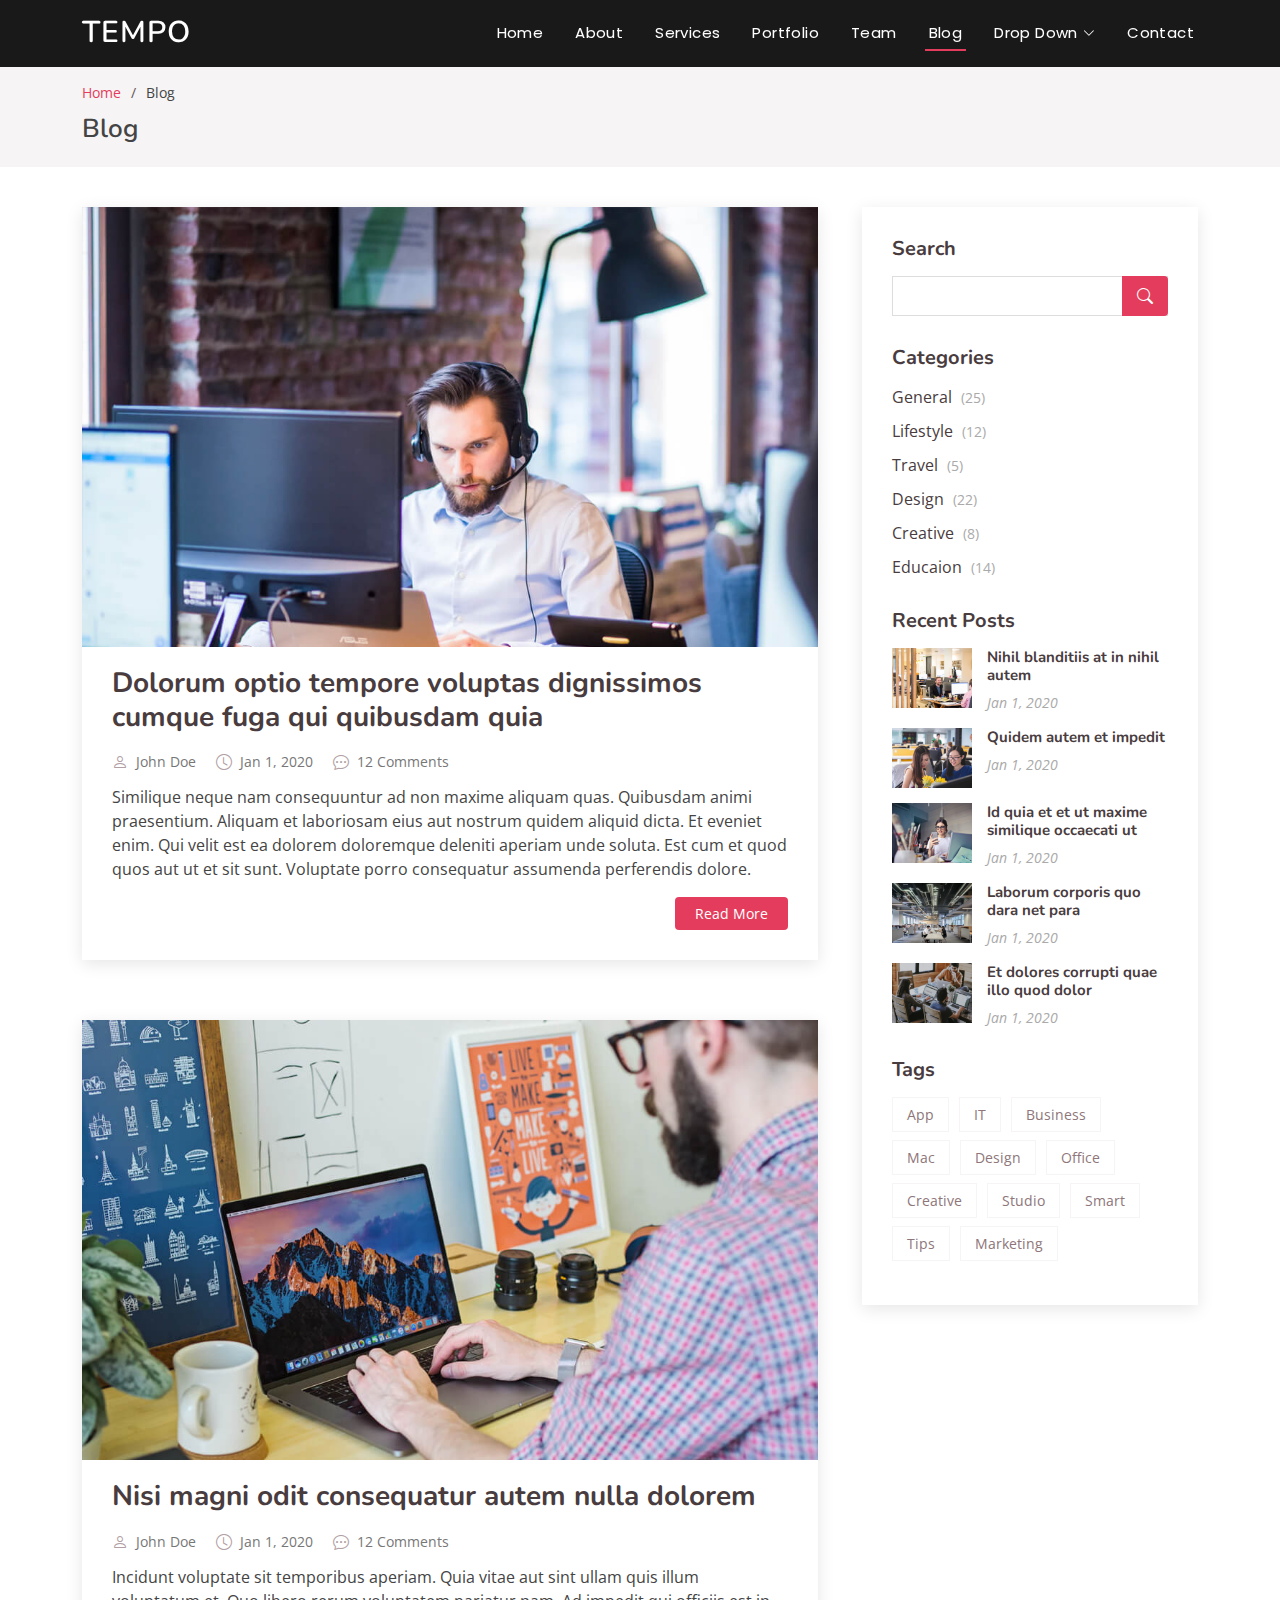
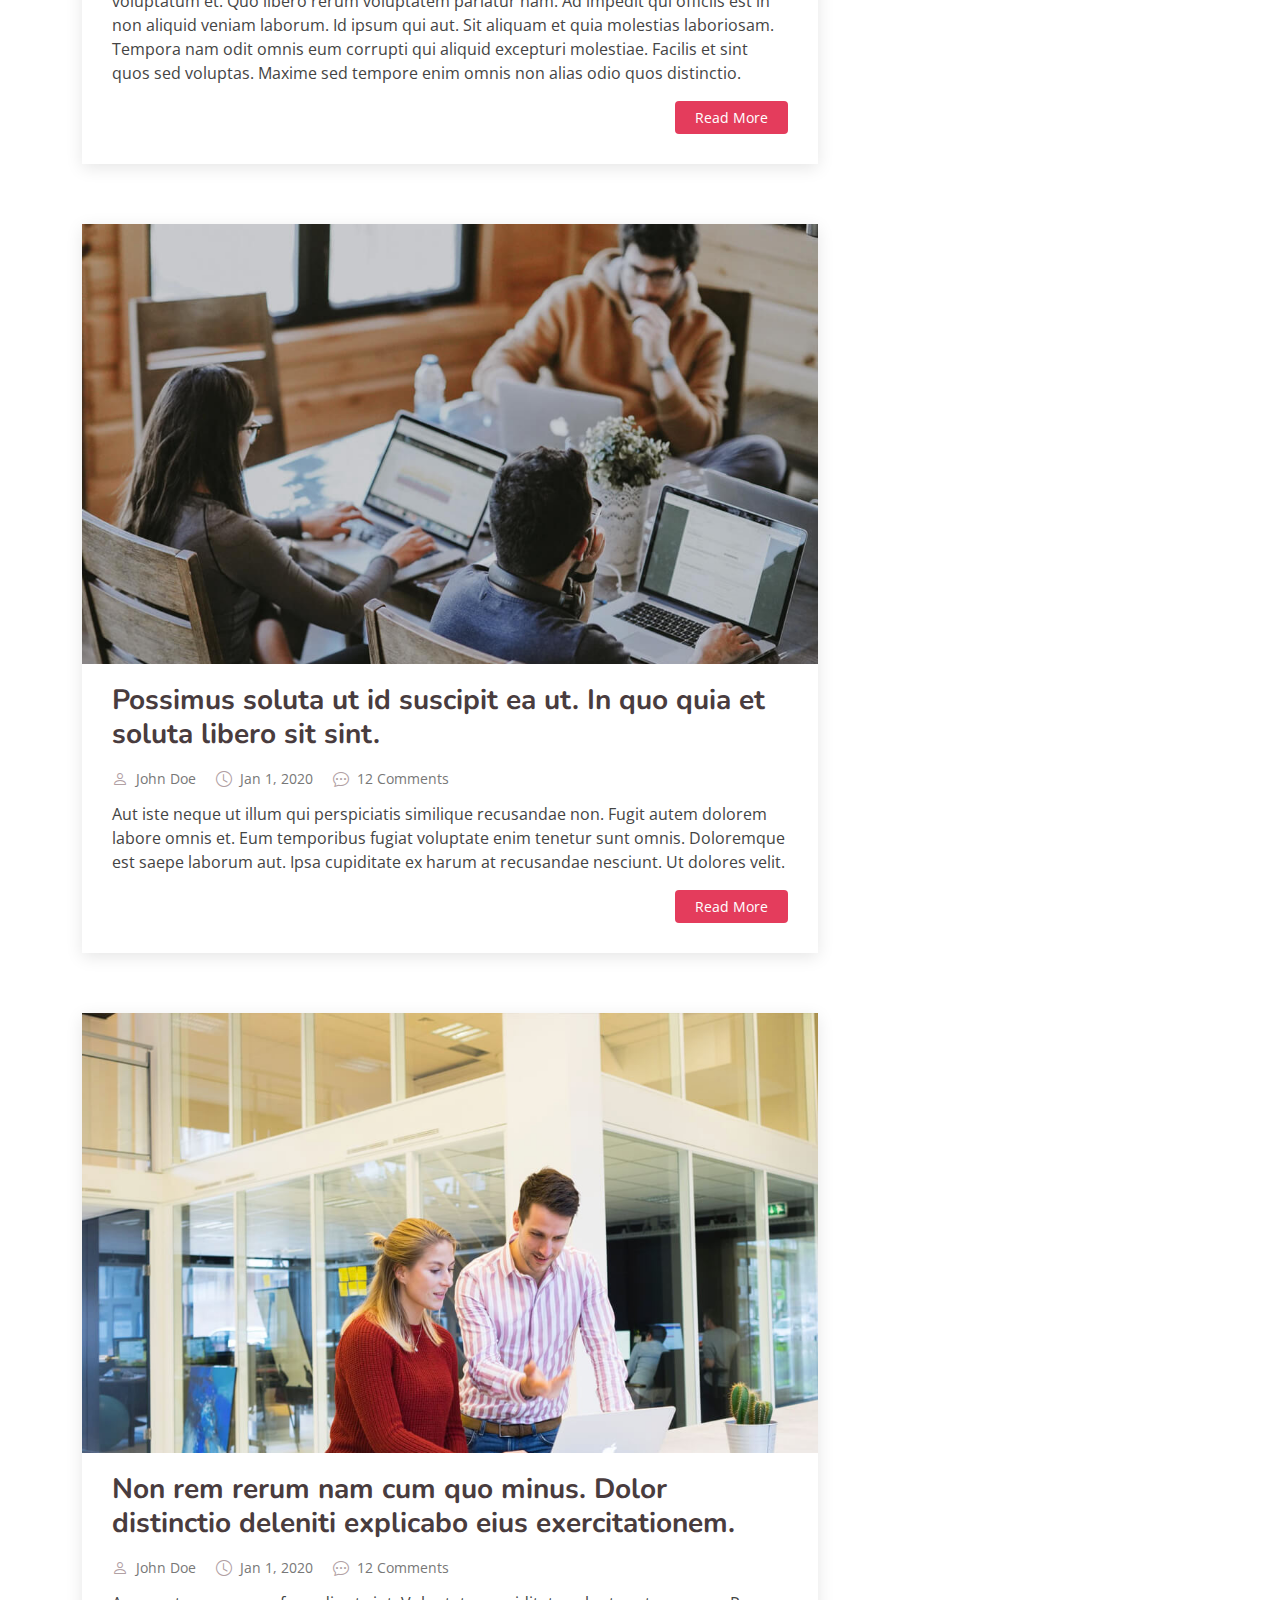
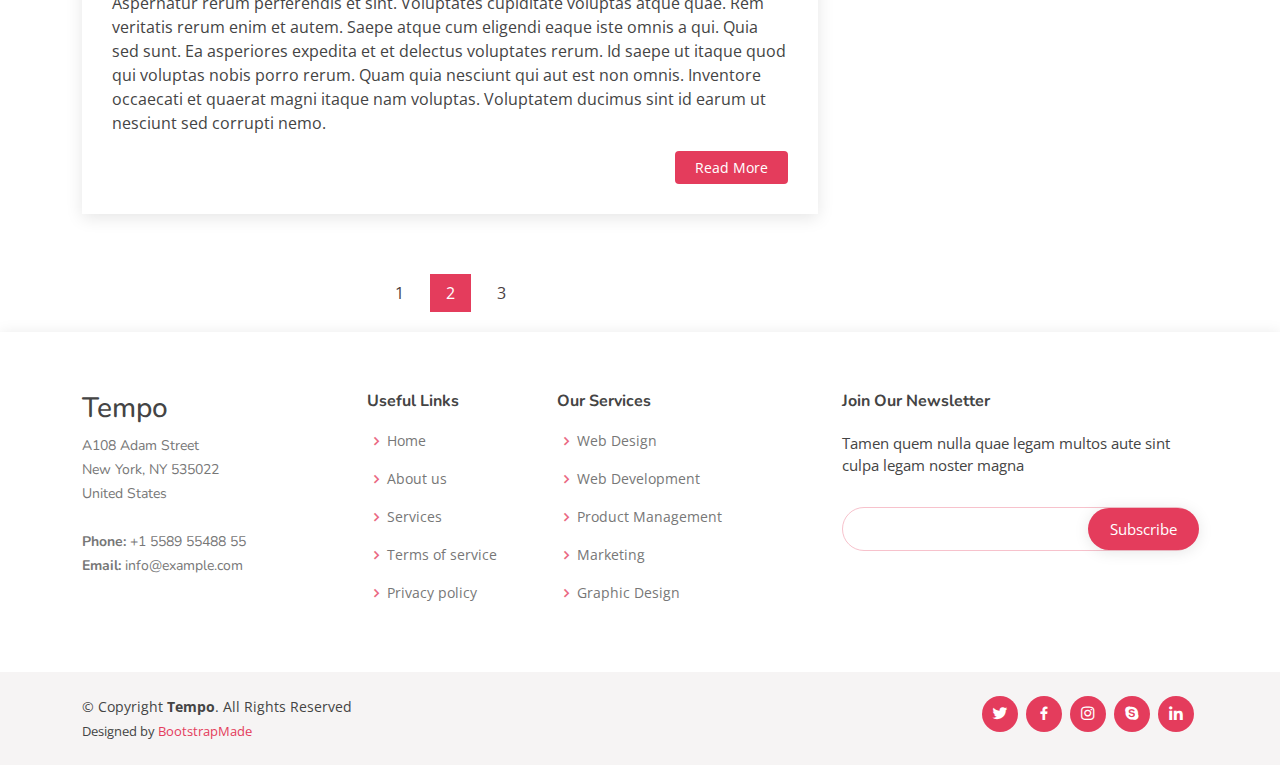
<file: blog.html>
<!DOCTYPE html>
<html lang="en">

<head>
  <meta charset="utf-8">
  <meta content="width=device-width, initial-scale=1.0" name="viewport">

  <title>Blog - Tempo Bootstrap Template</title>
  <meta content="" name="description">
  <meta content="" name="keywords">

  <!-- Favicons -->
  <link href="assets/img/favicon.png" rel="icon">
  <link href="assets/img/apple-touch-icon.png" rel="apple-touch-icon">

  <!-- Google Fonts -->
  <link href="https://fonts.googleapis.com/css?family=Open+Sans:300,300i,400,400i,600,600i,700,700i|Nunito:300,300i,400,400i,600,600i,700,700i|Poppins:300,300i,400,400i,500,500i,600,600i,700,700i" rel="stylesheet">

  <!-- Vendor CSS Files -->
  <link href="assets/vendor/bootstrap/css/bootstrap.min.css" rel="stylesheet">
  <link href="assets/vendor/bootstrap-icons/bootstrap-icons.css" rel="stylesheet">
  <link href="assets/vendor/boxicons/css/boxicons.min.css" rel="stylesheet">
  <link href="assets/vendor/glightbox/css/glightbox.min.css" rel="stylesheet">
  <link href="assets/vendor/remixicon/remixicon.css" rel="stylesheet">
  <link href="assets/vendor/swiper/swiper-bundle.min.css" rel="stylesheet">

  <!-- Template Main CSS File -->
  <link href="assets/css/style.css" rel="stylesheet">

  <!-- =======================================================
  * Template Name: Tempo - v4.10.0
  * Template URL: https://bootstrapmade.com/tempo-free-onepage-bootstrap-theme/
  * Author: BootstrapMade.com
  * License: https://bootstrapmade.com/license/
  ======================================================== -->
</head>

<body>

  <!-- ======= Header ======= -->
  <header id="header" class="fixed-top header-inner-pages">
    <div class="container d-flex align-items-center justify-content-between">

      <h1 class="logo"><a href="index.html">Tempo</a></h1>
      <!-- Uncomment below if you prefer to use an image logo -->
      <!-- <a href="index.html" class="logo"><img src="assets/img/logo.png" alt="" class="img-fluid"></a>-->

      <nav id="navbar" class="navbar">
        <ul>
          <li><a class="nav-link scrollto " href="#hero">Home</a></li>
          <li><a class="nav-link scrollto" href="#about">About</a></li>
          <li><a class="nav-link scrollto" href="#services">Services</a></li>
          <li><a class="nav-link scrollto " href="#portfolio">Portfolio</a></li>
          <li><a class="nav-link scrollto" href="#team">Team</a></li>
          <li><a class="active" href="blog.html">Blog</a></li>
          <li class="dropdown"><a href="#"><span>Drop Down</span> <i class="bi bi-chevron-down"></i></a>
            <ul>
              <li><a href="#">Drop Down 1</a></li>
              <li class="dropdown"><a href="#"><span>Deep Drop Down</span> <i class="bi bi-chevron-right"></i></a>
                <ul>
                  <li><a href="#">Deep Drop Down 1</a></li>
                  <li><a href="#">Deep Drop Down 2</a></li>
                  <li><a href="#">Deep Drop Down 3</a></li>
                  <li><a href="#">Deep Drop Down 4</a></li>
                  <li><a href="#">Deep Drop Down 5</a></li>
                </ul>
              </li>
              <li><a href="#">Drop Down 2</a></li>
              <li><a href="#">Drop Down 3</a></li>
              <li><a href="#">Drop Down 4</a></li>
            </ul>
          </li>
          <li><a class="nav-link scrollto" href="#contact">Contact</a></li>
        </ul>
        <i class="bi bi-list mobile-nav-toggle"></i>
      </nav><!-- .navbar -->

    </div>
  </header><!-- End Header -->

  <main id="main">

    <!-- ======= Breadcrumbs ======= -->
    <section id="breadcrumbs" class="breadcrumbs">
      <div class="container">

        <ol>
          <li><a href="index.html">Home</a></li>
          <li>Blog</li>
        </ol>
        <h2>Blog</h2>

      </div>
    </section><!-- End Breadcrumbs -->

    <!-- ======= Blog Section ======= -->
    <section id="blog" class="blog">
      <div class="container" data-aos="fade-up">

        <div class="row">

          <div class="col-lg-8 entries">

            <article class="entry">

              <div class="entry-img">
                <img src="assets/img/blog/blog-1.jpg" alt="" class="img-fluid">
              </div>

              <h2 class="entry-title">
                <a href="blog-single.html">Dolorum optio tempore voluptas dignissimos cumque fuga qui quibusdam quia</a>
              </h2>

              <div class="entry-meta">
                <ul>
                  <li class="d-flex align-items-center"><i class="bi bi-person"></i> <a href="blog-single.html">John Doe</a></li>
                  <li class="d-flex align-items-center"><i class="bi bi-clock"></i> <a href="blog-single.html"><time datetime="2020-01-01">Jan 1, 2020</time></a></li>
                  <li class="d-flex align-items-center"><i class="bi bi-chat-dots"></i> <a href="blog-single.html">12 Comments</a></li>
                </ul>
              </div>

              <div class="entry-content">
                <p>
                  Similique neque nam consequuntur ad non maxime aliquam quas. Quibusdam animi praesentium. Aliquam et laboriosam eius aut nostrum quidem aliquid dicta.
                  Et eveniet enim. Qui velit est ea dolorem doloremque deleniti aperiam unde soluta. Est cum et quod quos aut ut et sit sunt. Voluptate porro consequatur assumenda perferendis dolore.
                </p>
                <div class="read-more">
                  <a href="blog-single.html">Read More</a>
                </div>
              </div>

            </article><!-- End blog entry -->

            <article class="entry">

              <div class="entry-img">
                <img src="assets/img/blog/blog-2.jpg" alt="" class="img-fluid">
              </div>

              <h2 class="entry-title">
                <a href="blog-single.html">Nisi magni odit consequatur autem nulla dolorem</a>
              </h2>

              <div class="entry-meta">
                <ul>
                  <li class="d-flex align-items-center"><i class="bi bi-person"></i> <a href="blog-single.html">John Doe</a></li>
                  <li class="d-flex align-items-center"><i class="bi bi-clock"></i> <a href="blog-single.html"><time datetime="2020-01-01">Jan 1, 2020</time></a></li>
                  <li class="d-flex align-items-center"><i class="bi bi-chat-dots"></i> <a href="blog-single.html">12 Comments</a></li>
                </ul>
              </div>

              <div class="entry-content">
                <p>
                  Incidunt voluptate sit temporibus aperiam. Quia vitae aut sint ullam quis illum voluptatum et. Quo libero rerum voluptatem pariatur nam.
                  Ad impedit qui officiis est in non aliquid veniam laborum. Id ipsum qui aut. Sit aliquam et quia molestias laboriosam. Tempora nam odit omnis eum corrupti qui aliquid excepturi molestiae. Facilis et sint quos sed voluptas. Maxime sed tempore enim omnis non alias odio quos distinctio.
                </p>
                <div class="read-more">
                  <a href="blog-single.html">Read More</a>
                </div>
              </div>

            </article><!-- End blog entry -->

            <article class="entry">

              <div class="entry-img">
                <img src="assets/img/blog/blog-3.jpg" alt="" class="img-fluid">
              </div>

              <h2 class="entry-title">
                <a href="blog-single.html">Possimus soluta ut id suscipit ea ut. In quo quia et soluta libero sit sint.</a>
              </h2>

              <div class="entry-meta">
                <ul>
                  <li class="d-flex align-items-center"><i class="bi bi-person"></i> <a href="blog-single.html">John Doe</a></li>
                  <li class="d-flex align-items-center"><i class="bi bi-clock"></i> <a href="blog-single.html"><time datetime="2020-01-01">Jan 1, 2020</time></a></li>
                  <li class="d-flex align-items-center"><i class="bi bi-chat-dots"></i> <a href="blog-single.html">12 Comments</a></li>
                </ul>
              </div>

              <div class="entry-content">
                <p>
                  Aut iste neque ut illum qui perspiciatis similique recusandae non. Fugit autem dolorem labore omnis et. Eum temporibus fugiat voluptate enim tenetur sunt omnis.
                  Doloremque est saepe laborum aut. Ipsa cupiditate ex harum at recusandae nesciunt. Ut dolores velit.
                </p>
                <div class="read-more">
                  <a href="blog-single.html">Read More</a>
                </div>
              </div>

            </article><!-- End blog entry -->

            <article class="entry">

              <div class="entry-img">
                <img src="assets/img/blog/blog-4.jpg" alt="" class="img-fluid">
              </div>

              <h2 class="entry-title">
                <a href="blog-single.html">Non rem rerum nam cum quo minus. Dolor distinctio deleniti explicabo eius exercitationem.</a>
              </h2>

              <div class="entry-meta">
                <ul>
                  <li class="d-flex align-items-center"><i class="bi bi-person"></i> <a href="blog-single.html">John Doe</a></li>
                  <li class="d-flex align-items-center"><i class="bi bi-clock"></i> <a href="blog-single.html"><time datetime="2020-01-01">Jan 1, 2020</time></a></li>
                  <li class="d-flex align-items-center"><i class="bi bi-chat-dots"></i> <a href="blog-single.html">12 Comments</a></li>
                </ul>
              </div>

              <div class="entry-content">
                <p>
                  Aspernatur rerum perferendis et sint. Voluptates cupiditate voluptas atque quae. Rem veritatis rerum enim et autem. Saepe atque cum eligendi eaque iste omnis a qui.
                  Quia sed sunt. Ea asperiores expedita et et delectus voluptates rerum. Id saepe ut itaque quod qui voluptas nobis porro rerum. Quam quia nesciunt qui aut est non omnis. Inventore occaecati et quaerat magni itaque nam voluptas. Voluptatem ducimus sint id earum ut nesciunt sed corrupti nemo.
                </p>
                <div class="read-more">
                  <a href="blog-single.html">Read More</a>
                </div>
              </div>

            </article><!-- End blog entry -->

            <div class="blog-pagination">
              <ul class="justify-content-center">
                <li><a href="#">1</a></li>
                <li class="active"><a href="#">2</a></li>
                <li><a href="#">3</a></li>
              </ul>
            </div>

          </div><!-- End blog entries list -->

          <div class="col-lg-4">

            <div class="sidebar">

              <h3 class="sidebar-title">Search</h3>
              <div class="sidebar-item search-form">
                <form action="">
                  <input type="text">
                  <button type="submit"><i class="bi bi-search"></i></button>
                </form>
              </div><!-- End sidebar search formn-->

              <h3 class="sidebar-title">Categories</h3>
              <div class="sidebar-item categories">
                <ul>
                  <li><a href="#">General <span>(25)</span></a></li>
                  <li><a href="#">Lifestyle <span>(12)</span></a></li>
                  <li><a href="#">Travel <span>(5)</span></a></li>
                  <li><a href="#">Design <span>(22)</span></a></li>
                  <li><a href="#">Creative <span>(8)</span></a></li>
                  <li><a href="#">Educaion <span>(14)</span></a></li>
                </ul>
              </div><!-- End sidebar categories-->

              <h3 class="sidebar-title">Recent Posts</h3>
              <div class="sidebar-item recent-posts">
                <div class="post-item clearfix">
                  <img src="assets/img/blog/blog-recent-1.jpg" alt="">
                  <h4><a href="blog-single.html">Nihil blanditiis at in nihil autem</a></h4>
                  <time datetime="2020-01-01">Jan 1, 2020</time>
                </div>

                <div class="post-item clearfix">
                  <img src="assets/img/blog/blog-recent-2.jpg" alt="">
                  <h4><a href="blog-single.html">Quidem autem et impedit</a></h4>
                  <time datetime="2020-01-01">Jan 1, 2020</time>
                </div>

                <div class="post-item clearfix">
                  <img src="assets/img/blog/blog-recent-3.jpg" alt="">
                  <h4><a href="blog-single.html">Id quia et et ut maxime similique occaecati ut</a></h4>
                  <time datetime="2020-01-01">Jan 1, 2020</time>
                </div>

                <div class="post-item clearfix">
                  <img src="assets/img/blog/blog-recent-4.jpg" alt="">
                  <h4><a href="blog-single.html">Laborum corporis quo dara net para</a></h4>
                  <time datetime="2020-01-01">Jan 1, 2020</time>
                </div>

                <div class="post-item clearfix">
                  <img src="assets/img/blog/blog-recent-5.jpg" alt="">
                  <h4><a href="blog-single.html">Et dolores corrupti quae illo quod dolor</a></h4>
                  <time datetime="2020-01-01">Jan 1, 2020</time>
                </div>

              </div><!-- End sidebar recent posts-->

              <h3 class="sidebar-title">Tags</h3>
              <div class="sidebar-item tags">
                <ul>
                  <li><a href="#">App</a></li>
                  <li><a href="#">IT</a></li>
                  <li><a href="#">Business</a></li>
                  <li><a href="#">Mac</a></li>
                  <li><a href="#">Design</a></li>
                  <li><a href="#">Office</a></li>
                  <li><a href="#">Creative</a></li>
                  <li><a href="#">Studio</a></li>
                  <li><a href="#">Smart</a></li>
                  <li><a href="#">Tips</a></li>
                  <li><a href="#">Marketing</a></li>
                </ul>
              </div><!-- End sidebar tags-->

            </div><!-- End sidebar -->

          </div><!-- End blog sidebar -->

        </div>

      </div>
    </section><!-- End Blog Section -->

  </main><!-- End #main -->

  <!-- ======= Footer ======= -->
  <footer id="footer">

    <div class="footer-top">
      <div class="container">
        <div class="row">

          <div class="col-lg-3 col-md-6 footer-contact">
            <h3>Tempo</h3>
            <p>
              A108 Adam Street <br>
              New York, NY 535022<br>
              United States <br><br>
              <strong>Phone:</strong> +1 5589 55488 55<br>
              <strong>Email:</strong> info@example.com<br>
            </p>
          </div>

          <div class="col-lg-2 col-md-6 footer-links">
            <h4>Useful Links</h4>
            <ul>
              <li><i class="bx bx-chevron-right"></i> <a href="#">Home</a></li>
              <li><i class="bx bx-chevron-right"></i> <a href="#">About us</a></li>
              <li><i class="bx bx-chevron-right"></i> <a href="#">Services</a></li>
              <li><i class="bx bx-chevron-right"></i> <a href="#">Terms of service</a></li>
              <li><i class="bx bx-chevron-right"></i> <a href="#">Privacy policy</a></li>
            </ul>
          </div>

          <div class="col-lg-3 col-md-6 footer-links">
            <h4>Our Services</h4>
            <ul>
              <li><i class="bx bx-chevron-right"></i> <a href="#">Web Design</a></li>
              <li><i class="bx bx-chevron-right"></i> <a href="#">Web Development</a></li>
              <li><i class="bx bx-chevron-right"></i> <a href="#">Product Management</a></li>
              <li><i class="bx bx-chevron-right"></i> <a href="#">Marketing</a></li>
              <li><i class="bx bx-chevron-right"></i> <a href="#">Graphic Design</a></li>
            </ul>
          </div>

          <div class="col-lg-4 col-md-6 footer-newsletter">
            <h4>Join Our Newsletter</h4>
            <p>Tamen quem nulla quae legam multos aute sint culpa legam noster magna</p>
            <form action="" method="post">
              <input type="email" name="email"><input type="submit" value="Subscribe">
            </form>
          </div>

        </div>
      </div>
    </div>

    <div class="container d-md-flex py-4">

      <div class="me-md-auto text-center text-md-start">
        <div class="copyright">
          &copy; Copyright <strong><span>Tempo</span></strong>. All Rights Reserved
        </div>
        <div class="credits">
          <!-- All the links in the footer should remain intact. -->
          <!-- You can delete the links only if you purchased the pro version. -->
          <!-- Licensing information: https://bootstrapmade.com/license/ -->
          <!-- Purchase the pro version with working PHP/AJAX contact form: https://bootstrapmade.com/tempo-free-onepage-bootstrap-theme/ -->
          Designed by <a href="https://bootstrapmade.com/">BootstrapMade</a>
        </div>
      </div>
      <div class="social-links text-center text-md-right pt-3 pt-md-0">
        <a href="#" class="twitter"><i class="bx bxl-twitter"></i></a>
        <a href="#" class="facebook"><i class="bx bxl-facebook"></i></a>
        <a href="#" class="instagram"><i class="bx bxl-instagram"></i></a>
        <a href="#" class="google-plus"><i class="bx bxl-skype"></i></a>
        <a href="#" class="linkedin"><i class="bx bxl-linkedin"></i></a>
      </div>
    </div>
  </footer><!-- End Footer -->

  <a href="#" class="back-to-top d-flex align-items-center justify-content-center"><i class="bi bi-arrow-up-short"></i></a>

  <!-- Vendor JS Files -->
  <script src="assets/vendor/bootstrap/js/bootstrap.bundle.min.js"></script>
  <script src="assets/vendor/glightbox/js/glightbox.min.js"></script>
  <script src="assets/vendor/isotope-layout/isotope.pkgd.min.js"></script>
  <script src="assets/vendor/swiper/swiper-bundle.min.js"></script>
  <script src="assets/vendor/php-email-form/validate.js"></script>

  <!-- Template Main JS File -->
  <script src="assets/js/main.js"></script>

</body>

</html>
</file>
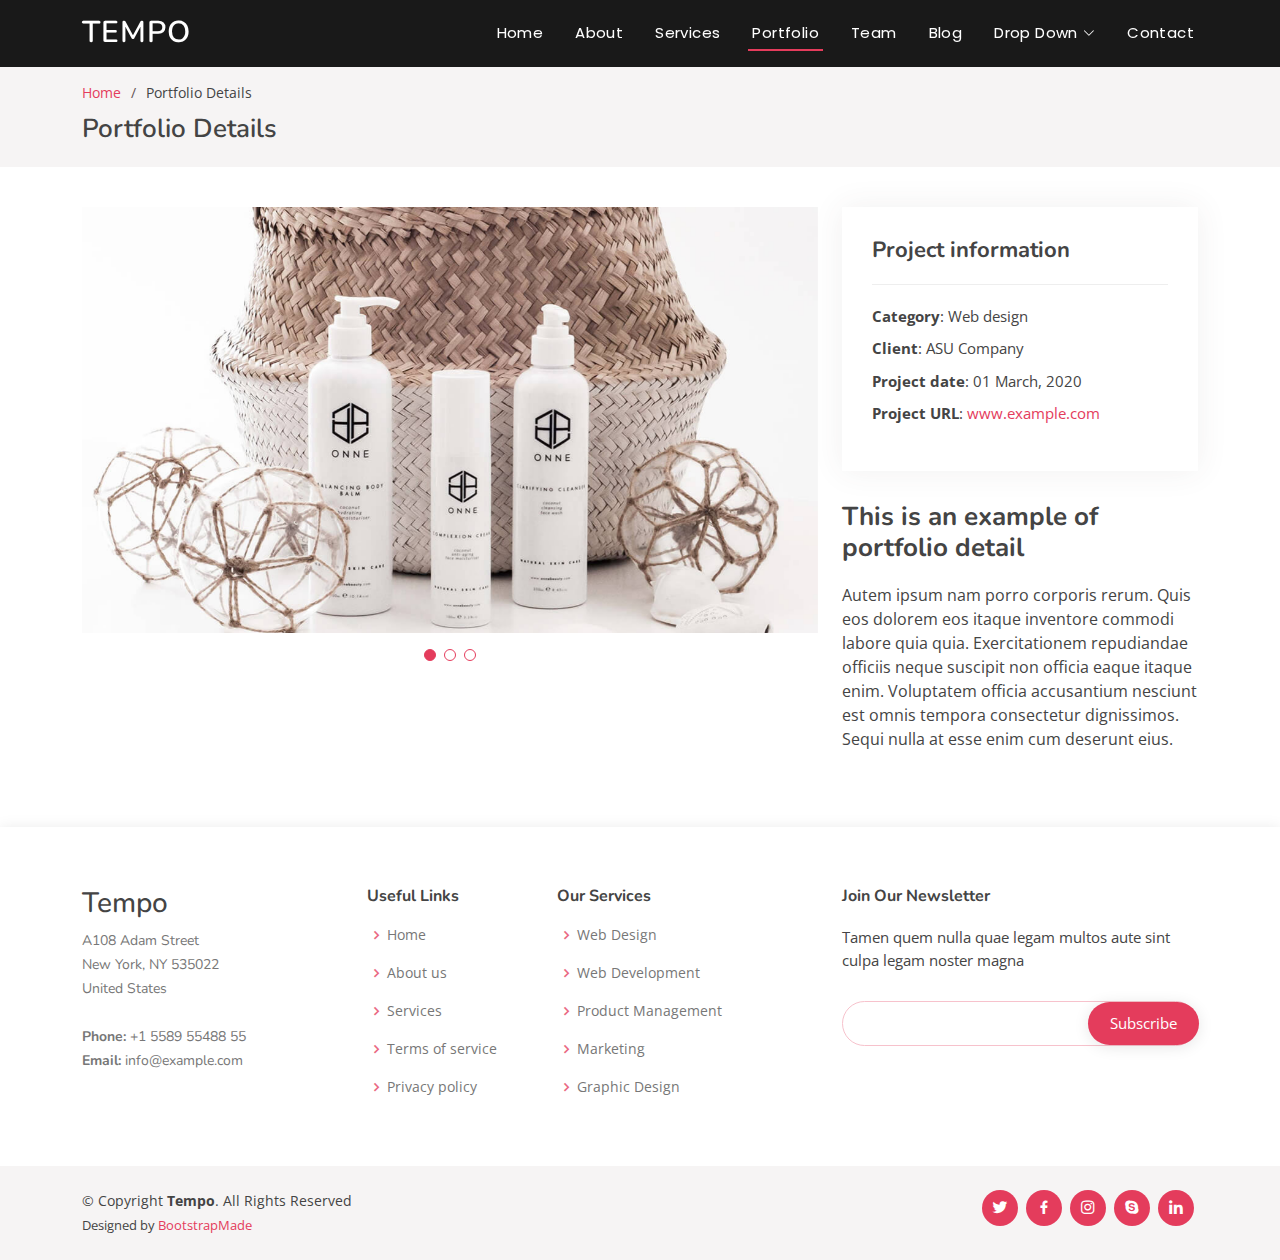
<file: portfolio-details.html>
<!DOCTYPE html>
<html lang="en">

<head>
  <meta charset="utf-8">
  <meta content="width=device-width, initial-scale=1.0" name="viewport">

  <title>Portfolio Details - Tempo Bootstrap Template</title>
  <meta content="" name="description">
  <meta content="" name="keywords">

  <!-- Favicons -->
  <link href="assets/img/favicon.png" rel="icon">
  <link href="assets/img/apple-touch-icon.png" rel="apple-touch-icon">

  <!-- Google Fonts -->
  <link href="https://fonts.googleapis.com/css?family=Open+Sans:300,300i,400,400i,600,600i,700,700i|Nunito:300,300i,400,400i,600,600i,700,700i|Poppins:300,300i,400,400i,500,500i,600,600i,700,700i" rel="stylesheet">

  <!-- Vendor CSS Files -->
  <link href="assets/vendor/bootstrap/css/bootstrap.min.css" rel="stylesheet">
  <link href="assets/vendor/bootstrap-icons/bootstrap-icons.css" rel="stylesheet">
  <link href="assets/vendor/boxicons/css/boxicons.min.css" rel="stylesheet">
  <link href="assets/vendor/glightbox/css/glightbox.min.css" rel="stylesheet">
  <link href="assets/vendor/remixicon/remixicon.css" rel="stylesheet">
  <link href="assets/vendor/swiper/swiper-bundle.min.css" rel="stylesheet">

  <!-- Template Main CSS File -->
  <link href="assets/css/style.css" rel="stylesheet">

  <!-- =======================================================
  * Template Name: Tempo - v4.10.0
  * Template URL: https://bootstrapmade.com/tempo-free-onepage-bootstrap-theme/
  * Author: BootstrapMade.com
  * License: https://bootstrapmade.com/license/
  ======================================================== -->
</head>

<body>

  <!-- ======= Header ======= -->
  <header id="header" class="fixed-top header-inner-pages">
    <div class="container d-flex align-items-center justify-content-between">

      <h1 class="logo"><a href="index.html">Tempo</a></h1>
      <!-- Uncomment below if you prefer to use an image logo -->
      <!-- <a href="index.html" class="logo"><img src="assets/img/logo.png" alt="" class="img-fluid"></a>-->

      <nav id="navbar" class="navbar">
        <ul>
          <li><a class="nav-link scrollto " href="#hero">Home</a></li>
          <li><a class="nav-link scrollto" href="#about">About</a></li>
          <li><a class="nav-link scrollto" href="#services">Services</a></li>
          <li><a class="nav-link scrollto active" href="#portfolio">Portfolio</a></li>
          <li><a class="nav-link scrollto" href="#team">Team</a></li>
          <li><a href="blog.html">Blog</a></li>
          <li class="dropdown"><a href="#"><span>Drop Down</span> <i class="bi bi-chevron-down"></i></a>
            <ul>
              <li><a href="#">Drop Down 1</a></li>
              <li class="dropdown"><a href="#"><span>Deep Drop Down</span> <i class="bi bi-chevron-right"></i></a>
                <ul>
                  <li><a href="#">Deep Drop Down 1</a></li>
                  <li><a href="#">Deep Drop Down 2</a></li>
                  <li><a href="#">Deep Drop Down 3</a></li>
                  <li><a href="#">Deep Drop Down 4</a></li>
                  <li><a href="#">Deep Drop Down 5</a></li>
                </ul>
              </li>
              <li><a href="#">Drop Down 2</a></li>
              <li><a href="#">Drop Down 3</a></li>
              <li><a href="#">Drop Down 4</a></li>
            </ul>
          </li>
          <li><a class="nav-link scrollto" href="#contact">Contact</a></li>
        </ul>
        <i class="bi bi-list mobile-nav-toggle"></i>
      </nav><!-- .navbar -->

    </div>
  </header><!-- End Header -->

  <main id="main">

    <!-- ======= Breadcrumbs ======= -->
    <section id="breadcrumbs" class="breadcrumbs">
      <div class="container">

        <ol>
          <li><a href="index.html">Home</a></li>
          <li>Portfolio Details</li>
        </ol>
        <h2>Portfolio Details</h2>

      </div>
    </section><!-- End Breadcrumbs -->

    <!-- ======= Portfolio Details Section ======= -->
    <section id="portfolio-details" class="portfolio-details">
      <div class="container">

        <div class="row gy-4">

          <div class="col-lg-8">
            <div class="portfolio-details-slider swiper">
              <div class="swiper-wrapper align-items-center">

                <div class="swiper-slide">
                  <img src="assets/img/portfolio/portfolio-details-1.jpg" alt="">
                </div>

                <div class="swiper-slide">
                  <img src="assets/img/portfolio/portfolio-details-2.jpg" alt="">
                </div>

                <div class="swiper-slide">
                  <img src="assets/img/portfolio/portfolio-details-3.jpg" alt="">
                </div>

              </div>
              <div class="swiper-pagination"></div>
            </div>
          </div>

          <div class="col-lg-4">
            <div class="portfolio-info">
              <h3>Project information</h3>
              <ul>
                <li><strong>Category</strong>: Web design</li>
                <li><strong>Client</strong>: ASU Company</li>
                <li><strong>Project date</strong>: 01 March, 2020</li>
                <li><strong>Project URL</strong>: <a href="#">www.example.com</a></li>
              </ul>
            </div>
            <div class="portfolio-description">
              <h2>This is an example of portfolio detail</h2>
              <p>
                Autem ipsum nam porro corporis rerum. Quis eos dolorem eos itaque inventore commodi labore quia quia. Exercitationem repudiandae officiis neque suscipit non officia eaque itaque enim. Voluptatem officia accusantium nesciunt est omnis tempora consectetur dignissimos. Sequi nulla at esse enim cum deserunt eius.
              </p>
            </div>
          </div>

        </div>

      </div>
    </section><!-- End Portfolio Details Section -->

  </main><!-- End #main -->

  <!-- ======= Footer ======= -->
  <footer id="footer">

    <div class="footer-top">
      <div class="container">
        <div class="row">

          <div class="col-lg-3 col-md-6 footer-contact">
            <h3>Tempo</h3>
            <p>
              A108 Adam Street <br>
              New York, NY 535022<br>
              United States <br><br>
              <strong>Phone:</strong> +1 5589 55488 55<br>
              <strong>Email:</strong> info@example.com<br>
            </p>
          </div>

          <div class="col-lg-2 col-md-6 footer-links">
            <h4>Useful Links</h4>
            <ul>
              <li><i class="bx bx-chevron-right"></i> <a href="#">Home</a></li>
              <li><i class="bx bx-chevron-right"></i> <a href="#">About us</a></li>
              <li><i class="bx bx-chevron-right"></i> <a href="#">Services</a></li>
              <li><i class="bx bx-chevron-right"></i> <a href="#">Terms of service</a></li>
              <li><i class="bx bx-chevron-right"></i> <a href="#">Privacy policy</a></li>
            </ul>
          </div>

          <div class="col-lg-3 col-md-6 footer-links">
            <h4>Our Services</h4>
            <ul>
              <li><i class="bx bx-chevron-right"></i> <a href="#">Web Design</a></li>
              <li><i class="bx bx-chevron-right"></i> <a href="#">Web Development</a></li>
              <li><i class="bx bx-chevron-right"></i> <a href="#">Product Management</a></li>
              <li><i class="bx bx-chevron-right"></i> <a href="#">Marketing</a></li>
              <li><i class="bx bx-chevron-right"></i> <a href="#">Graphic Design</a></li>
            </ul>
          </div>

          <div class="col-lg-4 col-md-6 footer-newsletter">
            <h4>Join Our Newsletter</h4>
            <p>Tamen quem nulla quae legam multos aute sint culpa legam noster magna</p>
            <form action="" method="post">
              <input type="email" name="email"><input type="submit" value="Subscribe">
            </form>
          </div>

        </div>
      </div>
    </div>

    <div class="container d-md-flex py-4">

      <div class="me-md-auto text-center text-md-start">
        <div class="copyright">
          &copy; Copyright <strong><span>Tempo</span></strong>. All Rights Reserved
        </div>
        <div class="credits">
          <!-- All the links in the footer should remain intact. -->
          <!-- You can delete the links only if you purchased the pro version. -->
          <!-- Licensing information: https://bootstrapmade.com/license/ -->
          <!-- Purchase the pro version with working PHP/AJAX contact form: https://bootstrapmade.com/tempo-free-onepage-bootstrap-theme/ -->
          Designed by <a href="https://bootstrapmade.com/">BootstrapMade</a>
        </div>
      </div>
      <div class="social-links text-center text-md-right pt-3 pt-md-0">
        <a href="#" class="twitter"><i class="bx bxl-twitter"></i></a>
        <a href="#" class="facebook"><i class="bx bxl-facebook"></i></a>
        <a href="#" class="instagram"><i class="bx bxl-instagram"></i></a>
        <a href="#" class="google-plus"><i class="bx bxl-skype"></i></a>
        <a href="#" class="linkedin"><i class="bx bxl-linkedin"></i></a>
      </div>
    </div>
  </footer><!-- End Footer -->

  <a href="#" class="back-to-top d-flex align-items-center justify-content-center"><i class="bi bi-arrow-up-short"></i></a>

  <!-- Vendor JS Files -->
  <script src="assets/vendor/bootstrap/js/bootstrap.bundle.min.js"></script>
  <script src="assets/vendor/glightbox/js/glightbox.min.js"></script>
  <script src="assets/vendor/isotope-layout/isotope.pkgd.min.js"></script>
  <script src="assets/vendor/swiper/swiper-bundle.min.js"></script>
  <script src="assets/vendor/php-email-form/validate.js"></script>

  <!-- Template Main JS File -->
  <script src="assets/js/main.js"></script>

</body>

</html>
</file>
<file: assets/css/style.css>
/**
* Template Name: Tempo - v4.10.0
* Template URL: https://bootstrapmade.com/tempo-free-onepage-bootstrap-theme/
* Author: BootstrapMade.com
* License: https://bootstrapmade.com/license/
*/

/*--------------------------------------------------------------
# General
--------------------------------------------------------------*/
body {
  font-family: "Open Sans", sans-serif;
  color: #444444;
}

a {
  color: #e43c5c;
  text-decoration: none;
}

a:hover {
  color: #ea6981;
  text-decoration: none;
}

h1,
h2,
h3,
h4,
h5,
h6 {
  font-family: "Nunito", sans-serif;
}

/*--------------------------------------------------------------
# Back to top button
--------------------------------------------------------------*/
.back-to-top {
  position: fixed;
  visibility: hidden;
  opacity: 0;
  right: 15px;
  bottom: 15px;
  z-index: 996;
  background: #e43c5c;
  width: 40px;
  height: 40px;
  border-radius: 50px;
  transition: all 0.4s;
}

.back-to-top i {
  font-size: 28px;
  color: #fff;
  line-height: 0;
}

.back-to-top:hover {
  background: #e9607a;
  color: #fff;
}

.back-to-top.active {
  visibility: visible;
  opacity: 1;
}

/*--------------------------------------------------------------
# Header
--------------------------------------------------------------*/
#header {
  transition: all 0.5s;
  z-index: 997;
  padding: 20px 0;
}

#header .logo {
  font-size: 30px;
  margin: 0;
  padding: 0;
  line-height: 1;
  font-weight: 600;
  letter-spacing: 1px;
  text-transform: uppercase;
}

#header .logo a {
  color: #fff;
}

#header .logo img {
  max-height: 40px;
}

#header.header-scrolled,
#header.header-inner-pages {
  background: rgba(0, 0, 0, 0.9);
  padding: 12px 0;
}

/*--------------------------------------------------------------
# Navigation Menu
--------------------------------------------------------------*/
/**
* Desktop Navigation 
*/
.navbar {
  padding: 0;
}

.navbar ul {
  margin: 0;
  padding: 0;
  display: flex;
  list-style: none;
  align-items: center;
}

.navbar li {
  position: relative;
}

.navbar>ul>li {
  white-space: nowrap;
  padding: 10px 0 10px 24px;
}

.navbar a,
.navbar a:focus {
  display: flex;
  align-items: center;
  justify-content: space-between;
  font-family: "Poppins", sans-serif;
  color: #fff;
  font-size: 15px;
  padding: 0 4px;
  white-space: nowrap;
  transition: 0.3s;
  letter-spacing: 0.4px;
  position: relative;
}

.navbar a i,
.navbar a:focus i {
  font-size: 12px;
  line-height: 0;
  margin-left: 5px;
}

.navbar>ul>li>a:before {
  content: "";
  position: absolute;
  width: 100%;
  height: 2px;
  bottom: -6px;
  left: 0;
  background-color: #e43c5c;
  visibility: hidden;
  transform: scaleX(0);
  transition: all 0.3s ease-in-out 0s;
}

.navbar a:hover:before,
.navbar li:hover>a:before,
.navbar .active:before {
  visibility: visible;
  transform: scaleX(1);
}

.navbar a:hover,
.navbar .active,
.navbar .active:focus,
.navbar li:hover>a {
  color: #fff;
}

.navbar .dropdown ul {
  display: block;
  position: absolute;
  left: 24px;
  top: calc(100% + 30px);
  margin: 0;
  padding: 10px 0;
  z-index: 99;
  opacity: 0;
  visibility: hidden;
  background: #fff;
  box-shadow: 0px 0px 30px rgba(127, 137, 161, 0.25);
  transition: 0.3s;
}

.navbar .dropdown ul li {
  min-width: 200px;
}

.navbar .dropdown ul a {
  padding: 10px 20px;
  font-size: 14px;
  text-transform: none;
  color: #493c3e;
}

.navbar .dropdown ul a i {
  font-size: 12px;
}

.navbar .dropdown ul a:hover,
.navbar .dropdown ul .active:hover,
.navbar .dropdown ul li:hover>a {
  color: #e43c5c;
}

.navbar .dropdown:hover>ul {
  opacity: 1;
  top: 100%;
  visibility: visible;
}

.navbar .dropdown .dropdown ul {
  top: 0;
  left: calc(100% - 30px);
  visibility: hidden;
}

.navbar .dropdown .dropdown:hover>ul {
  opacity: 1;
  top: 0;
  left: 100%;
  visibility: visible;
}

@media (max-width: 1366px) {
  .navbar .dropdown .dropdown ul {
    left: -90%;
  }

  .navbar .dropdown .dropdown:hover>ul {
    left: -100%;
  }
}

/**
* Mobile Navigation 
*/
.mobile-nav-toggle {
  color: #fff;
  font-size: 28px;
  cursor: pointer;
  display: none;
  line-height: 0;
  transition: 0.5s;
}

@media (max-width: 991px) {
  .mobile-nav-toggle {
    display: block;
  }

  .navbar ul {
    display: none;
  }
}

.navbar-mobile {
  position: fixed;
  overflow: hidden;
  top: 0;
  right: 0;
  left: 0;
  bottom: 0;
  background: rgba(45, 37, 38, 0.9);
  transition: 0.3s;
  z-index: 999;
}

.navbar-mobile .mobile-nav-toggle {
  position: absolute;
  top: 15px;
  right: 15px;
}

.navbar-mobile ul {
  display: block;
  position: absolute;
  top: 55px;
  right: 15px;
  bottom: 15px;
  left: 15px;
  padding: 10px 0;
  background-color: #fff;
  overflow-y: auto;
  transition: 0.3s;
}

.navbar-mobile>ul>li {
  padding: 0;
}

.navbar-mobile a:hover:before,
.navbar-mobile li:hover>a:before,
.navbar-mobile .active:before {
  visibility: hidden;
}

.navbar-mobile a,
.navbar-mobile a:focus {
  padding: 10px 20px;
  font-size: 15px;
  color: #493c3e;
}

.navbar-mobile a:hover,
.navbar-mobile .active,
.navbar-mobile li:hover>a {
  color: #e43c5c;
}

.navbar-mobile .getstarted,
.navbar-mobile .getstarted:focus {
  margin: 15px;
}

.navbar-mobile .dropdown ul {
  position: static;
  display: none;
  margin: 10px 20px;
  padding: 10px 0;
  z-index: 99;
  opacity: 1;
  visibility: visible;
  background: #fff;
  box-shadow: 0px 0px 30px rgba(127, 137, 161, 0.25);
}

.navbar-mobile .dropdown ul li {
  min-width: 200px;
}

.navbar-mobile .dropdown ul a {
  padding: 10px 20px;
}

.navbar-mobile .dropdown ul a i {
  font-size: 12px;
}

.navbar-mobile .dropdown ul a:hover,
.navbar-mobile .dropdown ul .active:hover,
.navbar-mobile .dropdown ul li:hover>a {
  color: #e43c5c;
}

.navbar-mobile .dropdown>.dropdown-active {
  display: block;
}

/*--------------------------------------------------------------
# Hero Section
--------------------------------------------------------------*/
#hero {
  width: 100%;
  height: 100vh;
  background: url("../img/hero-bg.jpg") top center;
  background-size: cover;
  position: relative;
}

#hero:before {
  content: "";
  background: rgba(0, 0, 0, 0.6);
  position: absolute;
  bottom: 0;
  top: 0;
  left: 0;
  right: 0;
}

#hero .hero-container {
  position: absolute;
  bottom: 0;
  top: 0;
  left: 0;
  right: 0;
  display: flex;
  justify-content: center;
  align-items: center;
  flex-direction: column;
  text-align: center;
  padding: 0 15px;
}

#hero h3 {
  background: rgba(255, 255, 255, 0.1);
  color: #fff;
  font-size: 26px;
  padding: 10px 30px;
  margin-bottom: 30px;
  border-radius: 50px;
}

#hero h1 {
  margin: 0 0 10px 0;
  font-size: 48px;
  font-weight: 700;
  line-height: 56px;
  text-transform: uppercase;
  color: #fff;
}

#hero h2 {
  color: #eee;
  margin-bottom: 40px;
  font-size: 24px;
}

#hero .btn-get-started {
  font-family: "Poppins", sans-serif;
  text-transform: uppercase;
  font-weight: 400;
  font-size: 13px;
  letter-spacing: 1px;
  display: inline-block;
  padding: 8px 30px 9px 30px;
  border-radius: 50px;
  transition: 0.5s;
  border: 2px solid #fff;
  color: #fff;
}

#hero .btn-get-started:hover {
  background: #e43c5c;
  border: 2px solid #e43c5c;
}

@media (min-width: 1024px) {
  #hero {
    background-attachment: fixed;
  }
}

@media (max-width: 768px) {
  #hero h3 {
    font-size: 22px;
  }

  #hero h1 {
    font-size: 28px;
    line-height: 36px;
  }

  #hero h2 {
    font-size: 18px;
    line-height: 24px;
    margin-bottom: 30px;
  }
}

@media (max-height: 500px) {
  #hero {
    height: 150vh;
  }
}

/*--------------------------------------------------------------
# Sections General
--------------------------------------------------------------*/
section {
  padding: 60px 0;
  overflow: hidden;
}

.section-bg {
  background-color: white;
}

.section-title {
  text-align: center;
  padding-bottom: 30px;
}

.section-title h2 {
  font-size: 13px;
  letter-spacing: 1px;
  font-weight: 700;
  padding: 8px 20px;
  line-height: 1;
  margin: 0;
  background: #fdeff2;
  color: #e43c5c;
  display: inline-block;
  text-transform: uppercase;
  border-radius: 50px;
}

.section-title h3 {
  margin: 15px 0 0 0;
  font-size: 32px;
  font-weight: 700;
}

.section-title h3 span {
  color: #e43c5c;
}

.section-title p {
  margin: 15px auto 0 auto;
  font-weight: 600;
}

@media (min-width: 1024px) {
  .section-title p {
    width: 50%;
  }
}

/*--------------------------------------------------------------
# About
--------------------------------------------------------------*/
.about .content h3 {
  font-weight: 600;
  font-size: 26px;
}

.about .content ul {
  list-style: none;
  padding: 0;
}

.about .content ul li {
  padding-left: 28px;
  position: relative;
}

.about .content ul li+li {
  margin-top: 10px;
}

.about .content ul i {
  position: absolute;
  left: 0;
  top: 2px;
  font-size: 20px;
  color: #e43c5c;
  line-height: 1;
}

.about .content p:last-child {
  margin-bottom: 0;
}

.about .content .btn-learn-more {
  font-family: "Nunito", sans-serif;
  font-weight: 600;
  font-size: 14px;
  letter-spacing: 1px;
  display: inline-block;
  padding: 12px 32px;
  border-radius: 50px;
  transition: 0.3s;
  line-height: 1;
  color: #e43c5c;
  -webkit-animation-delay: 0.8s;
  animation-delay: 0.8s;
  margin-top: 6px;
  border: 2px solid #e43c5c;
}

.about .content .btn-learn-more:hover {
  background: #e43c5c;
  color: #fff;
  text-decoration: none;
}

/*--------------------------------------------------------------
# Services
--------------------------------------------------------------*/
.services {
  padding-bottom: 30px;
}

.services .icon-box {
  padding: 60px 30px;
  position: relative;
  overflow: hidden;
  background: #fff;
  box-shadow: 2px 0 35px 0 rgba(68, 88, 144, 0.12);
  transition: all 0.3s ease-in-out;
  border-radius: 8px;
  z-index: 1;
  text-align: center;
}

.services .icon-box::before {
  content: "";
  position: absolute;
  background: #fdeff2;
  right: 0;
  left: 0;
  bottom: 0;
  top: 100%;
  transition: all 0.4s;
  z-index: -1;
}

.services .icon-box:hover::before {
  background: #e43c5c;
  top: 0;
  border-radius: 0px;
}

.services .icon {
  margin-bottom: 15px;
}

.services .icon i {
  font-size: 48px;
  line-height: 1;
  color: #e43c5c;
  transition: all 0.3s ease-in-out;
}

.services .title {
  font-weight: 700;
  margin-bottom: 15px;
  font-size: 18px;
}

.services .title a {
  color: #111;
}

.services .description {
  font-size: 15px;
  line-height: 28px;
  margin-bottom: 0;
}

.services .icon-box:hover .title a,
.services .icon-box:hover .description {
  color: #fff;
}

.services .icon-box:hover .icon i {
  color: #fff;
}

/*--------------------------------------------------------------
# Features
--------------------------------------------------------------*/
.features {
  padding-top: 20px;
}

.features .icon-box {
  display: flex;
  align-items: center;
  padding: 20px;
  transition: ease-in-out 0.3s;
  box-shadow: 2px 0 35px 0 rgba(68, 88, 144, 0.12);
}

.features .icon-box i {
  font-size: 32px;
  padding-right: 10px;
  line-height: 1;
}

.features .icon-box h3 {
  font-weight: 700;
  margin: 0;
  padding: 0;
  line-height: 1;
  font-size: 16px;
}

.features .icon-box h3 a {
  color: #493c3e;
  transition: ease-in-out 0.3s;
}

.features .icon-box:hover a {
  color: #e43c5c;
}

/*--------------------------------------------------------------
# Cta
--------------------------------------------------------------*/
.cta {
  background: linear-gradient(rgba(2, 2, 2, 0.5), rgba(0, 0, 0, 0.8)), url("../img/cta-bg.png") center center;
  background-size: cover;
  padding: 60px 0;
}

.cta h3 {
  color: #fff;
  font-size: 28px;
  font-weight: 700;
}

.cta p {
  color: #fff;
}

.cta .cta-btn {
  font-family: "Nunito", sans-serif;
  text-transform: uppercase;
  font-weight: 500;
  font-size: 16px;
  letter-spacing: 1px;
  display: inline-block;
  padding: 8px 28px;
  border-radius: 25px;
  transition: 0.5s;
  margin-top: 10px;
  border: 2px solid #fff;
  color: #fff;
}

.cta .cta-btn:hover {
  background: #e43c5c;
  border: 2px solid #e43c5c;
}

@media (min-width: 1024px) {
  .cta {
    background-attachment: fixed;
  }
}

/*--------------------------------------------------------------
# Portfolio
--------------------------------------------------------------*/
.portfolio #portfolio-flters {
  padding: 0;
  margin: 0 auto 25px auto;
  list-style: none;
  text-align: center;
  border-radius: 50px;
}

.portfolio #portfolio-flters li {
  cursor: pointer;
  display: inline-block;
  padding: 7px 17px 9px 17px;
  font-size: 14px;
  font-weight: 500;
  line-height: 1;
  color: #444444;
  margin: 0 3px 10px 3px;
  transition: all ease-in-out 0.3s;
  background: #ede9e9;
  border-radius: 50px;
}

.portfolio #portfolio-flters li:hover,
.portfolio #portfolio-flters li.filter-active {
  color: #fff;
  background: #e43c5c;
}

.portfolio #portfolio-flters li:last-child {
  margin-right: 0;
}

.portfolio .portfolio-item {
  margin-bottom: 30px;
  overflow: hidden;
}

.portfolio .portfolio-item img {
  position: relative;
  top: 0;
  transition: all 0.6s cubic-bezier(0.645, 0.045, 0.355, 1);
}

.portfolio .portfolio-item .portfolio-info {
  opacity: 0;
  position: absolute;
  left: 15px;
  right: 15px;
  bottom: -50px;
  z-index: 3;
  transition: all ease-in-out 0.3s;
  background: #e43c5c;
  padding: 15px 20px;
}

.portfolio .portfolio-item .portfolio-info h4 {
  font-size: 18px;
  color: #fff;
  font-weight: 600;
}

.portfolio .portfolio-item .portfolio-info p {
  color: #fff;
  font-size: 14px;
  margin-bottom: 0;
}

.portfolio .portfolio-item .portfolio-info .preview-link,
.portfolio .portfolio-item .portfolio-info .details-link {
  position: absolute;
  right: 50px;
  font-size: 24px;
  top: calc(50% - 18px);
  color: white;
  transition: ease-in-out 0.3s;
}

.portfolio .portfolio-item .portfolio-info .preview-link:hover,
.portfolio .portfolio-item .portfolio-info .details-link:hover {
  color: #f7c2cc;
}

.portfolio .portfolio-item .portfolio-info .details-link {
  right: 15px;
}

.portfolio .portfolio-item:hover img {
  top: -30px;
}

.portfolio .portfolio-item:hover .portfolio-info {
  opacity: 1;
  bottom: 0;
}

/*--------------------------------------------------------------
# Portfolio Details
--------------------------------------------------------------*/
.portfolio-details {
  padding-top: 40px;
}

.portfolio-details .portfolio-details-slider img {
  width: 100%;
}

.portfolio-details .portfolio-details-slider .swiper-pagination {
  margin-top: 20px;
  position: relative;
}

.portfolio-details .portfolio-details-slider .swiper-pagination .swiper-pagination-bullet {
  width: 12px;
  height: 12px;
  background-color: #fff;
  opacity: 1;
  border: 1px solid #e43c5c;
}

.portfolio-details .portfolio-details-slider .swiper-pagination .swiper-pagination-bullet-active {
  background-color: #e43c5c;
}

.portfolio-details .portfolio-info {
  padding: 30px;
  box-shadow: 0px 0 30px rgba(73, 60, 62, 0.08);
}

.portfolio-details .portfolio-info h3 {
  font-size: 22px;
  font-weight: 700;
  margin-bottom: 20px;
  padding-bottom: 20px;
  border-bottom: 1px solid #eee;
}

.portfolio-details .portfolio-info ul {
  list-style: none;
  padding: 0;
  font-size: 15px;
}

.portfolio-details .portfolio-info ul li+li {
  margin-top: 10px;
}

.portfolio-details .portfolio-description {
  padding-top: 30px;
}

.portfolio-details .portfolio-description h2 {
  font-size: 26px;
  font-weight: 700;
  margin-bottom: 20px;
}

.portfolio-details .portfolio-description p {
  padding: 0;
}

/*--------------------------------------------------------------
# Pricing
--------------------------------------------------------------*/
.pricing .box {
  padding: 20px;
  background: #f9f9f9;
  text-align: center;
  border-radius: 8px;
  position: relative;
  overflow: hidden;
  border: 2px solid #f9f9f9;
}

.pricing .box h3 {
  font-weight: 400;
  padding: 15px;
  margin-top: 15px;
  font-size: 20px;
  font-weight: 600;
  color: #493c3e;
}

.pricing .box h4 {
  font-size: 42px;
  color: #e43c5c;
  font-weight: 500;
  font-family: "Open Sans", sans-serif;
  margin-bottom: 20px;
}

.pricing .box h4 sup {
  font-size: 20px;
  top: -15px;
  left: -3px;
}

.pricing .box h4 span {
  color: #bababa;
  font-size: 16px;
  font-weight: 300;
}

.pricing .box ul {
  padding: 0;
  list-style: none;
  color: #493c3e;
  text-align: center;
  line-height: 20px;
  font-size: 14px;
}

.pricing .box ul li {
  padding-bottom: 16px;
}

.pricing .box ul i {
  color: #e43c5c;
  font-size: 18px;
  padding-right: 4px;
}

.pricing .box ul .na {
  color: #ccc;
  text-decoration: line-through;
}

.pricing .box .btn-wrap {
  padding: 15px;
  text-align: center;
}

.pricing .box .btn-buy {
  display: inline-block;
  padding: 8px 40px 10px 40px;
  border-radius: 50px;
  border: 2px solid #e43c5c;
  color: #e43c5c;
  font-size: 14px;
  font-weight: 400;
  font-family: "Nunito", sans-serif;
  font-weight: 600;
  transition: 0.3s;
}

.pricing .box .btn-buy:hover {
  background: #e43c5c;
  color: #fff;
}

.pricing .recommended {
  border-color: #e43c5c;
}

.pricing .recommended .btn-buy {
  background: #e43c5c;
  color: #fff;
}

.pricing .recommended .btn-buy:hover {
  background: #d91e42;
  border-color: #d91e42;
}

.pricing .recommended-badge {
  position: absolute;
  top: 5px;
  left: 50%;
  transform: translateX(-50%);
  z-index: 1;
  font-size: 13px;
  padding: 3px 25px 6px 25px;
  background: #fce6ea;
  color: #e43c5c;
  border-radius: 50px;
}

/*--------------------------------------------------------------
# F.A.Q
--------------------------------------------------------------*/
.faq {
  padding: 60px 0;
}

.faq .faq-list {
  padding: 0;
  list-style: none;
}

.faq .faq-list li {
  border-bottom: 1px solid #f1eeef;
  margin-bottom: 20px;
  padding-bottom: 20px;
}

.faq .faq-list .question {
  display: block;
  position: relative;
  font-family: #e43c5c;
  font-size: 18px;
  line-height: 24px;
  font-weight: 400;
  padding-left: 25px;
  cursor: pointer;
  color: #d01d3f;
  transition: 0.3s;
}

.faq .faq-list i {
  font-size: 16px;
  position: absolute;
  left: 0;
  top: -2px;
}

.faq .faq-list p {
  margin-bottom: 0;
  padding: 10px 0 0 25px;
}

.faq .faq-list .icon-show {
  display: none;
}

.faq .faq-list .collapsed {
  color: black;
}

.faq .faq-list .collapsed:hover {
  color: #e43c5c;
}

.faq .faq-list .collapsed .icon-show {
  display: inline-block;
  transition: 0.6s;
}

.faq .faq-list .collapsed .icon-close {
  display: none;
  transition: 0.6s;
}

@media (min-width: 1280px) {
  .faq .container {
    padding: 0 120px;
  }
}

/*--------------------------------------------------------------
# Team
--------------------------------------------------------------*/
.team {
  background: #fff;
  padding: 60px 0;
}

.team .member {
  margin-bottom: 20px;
  overflow: hidden;
  text-align: center;
  border-radius: 5px;
  background: #fff;
  box-shadow: 0px 2px 15px rgba(0, 0, 0, 0.1);
}

.team .member .member-img {
  position: relative;
  overflow: hidden;
}

.team .member .social {
  position: absolute;
  left: 0;
  bottom: 0;
  right: 0;
  height: 40px;
  opacity: 0;
  transition: ease-in-out 0.3s;
  background: rgba(255, 255, 255, 0.85);
  display: flex;
  align-items: center;
  justify-content: center;
}

.team .member .social a {
  transition: color 0.3s;
  color: #493c3e;
  margin: 0 10px;
  display: inline-flex;
  align-items: center;
  justify-content: center;
}

.team .member .social a i {
  line-height: 0;
}

.team .member .social a:hover {
  color: #e43c5c;
}

.team .member .social i {
  font-size: 18px;
  margin: 0 2px;
}

.team .member .member-info {
  padding: 25px 15px;
}

.team .member .member-info h4 {
  font-weight: 700;
  margin-bottom: 5px;
  font-size: 18px;
  color: #493c3e;
}

.team .member .member-info span {
  display: block;
  font-size: 13px;
  font-weight: 400;
  color: #aaaaaa;
}

.team .member .member-info p {
  font-style: italic;
  font-size: 14px;
  line-height: 26px;
  color: #777777;
}

.team .member:hover .social {
  opacity: 1;
}

/*--------------------------------------------------------------
# Contact
--------------------------------------------------------------*/
.contact .info {
  width: 100%;
  background: #fff;
}

.contact .info i {
  font-size: 20px;
  color: #e43c5c;
  float: left;
  width: 44px;
  height: 44px;
  background: #fdeff2;
  display: flex;
  justify-content: center;
  align-items: center;
  border-radius: 50px;
  transition: all 0.3s ease-in-out;
}

.contact .info h4 {
  padding: 0 0 0 60px;
  font-size: 22px;
  font-weight: 600;
  margin-bottom: 5px;
  color: #493c3e;
}

.contact .info p {
  padding: 0 0 0 60px;
  margin-bottom: 0;
  font-size: 14px;
  color: #816a6e;
}

/* .contact .info .email,
.contact .info .phone {
  margin-top: 40px;
} */

.contact .info .email:hover i,
.contact .info .address:hover i,
.contact .info .phone:hover i {
  background: #e43c5c;
  color: #fff;
}

.contact .php-email-form {
  width: 100%;
  background: #fff;
}

.contact .php-email-form .form-group {
  padding-bottom: 8px;
}

.contact .php-email-form .error-message {
  display: none;
  color: #fff;
  background: #ed3c0d;
  text-align: left;
  padding: 15px;
  font-weight: 600;
}

.contact .php-email-form .error-message br+br {
  margin-top: 25px;
}

.contact .php-email-form .sent-message {
  display: none;
  color: #fff;
  background: #18d26e;
  text-align: center;
  padding: 15px;
  font-weight: 600;
}

.contact .php-email-form .loading {
  display: none;
  background: #fff;
  text-align: center;
  padding: 15px;
}

.contact .php-email-form .loading:before {
  content: "";
  display: inline-block;
  border-radius: 50%;
  width: 24px;
  height: 24px;
  margin: 0 10px -6px 0;
  border: 3px solid #18d26e;
  border-top-color: #eee;
  -webkit-animation: animate-loading 1s linear infinite;
  animation: animate-loading 1s linear infinite;
}

.contact .php-email-form input,
.contact .php-email-form textarea {
  border-radius: 0;
  box-shadow: none;
  font-size: 14px;
}

.contact .php-email-form input:focus,
.contact .php-email-form textarea:focus {
  border-color: #e43c5c;
}

.contact .php-email-form input {
  height: 44px;
}

.contact .php-email-form textarea {
  padding: 10px 12px;
}

.contact .php-email-form button[type=submit] {
  background: #e43c5c;
  border: 0;
  padding: 10px 28px;
  color: #fff;
  transition: 0.4s;
  border-radius: 50px;
}

.contact .php-email-form button[type=submit]:hover {
  background: #d01d3f;
}

@-webkit-keyframes animate-loading {
  0% {
    transform: rotate(0deg);
  }

  100% {
    transform: rotate(360deg);
  }
}

@keyframes animate-loading {
  0% {
    transform: rotate(0deg);
  }

  100% {
    transform: rotate(360deg);
  }
}

/*--------------------------------------------------------------
# Breadcrumbs
--------------------------------------------------------------*/
.breadcrumbs {
  padding: 15px 0;
  background: #f6f4f4;
  margin-top: 67px;
}

@media (max-width: 992px) {
  .breadcrumbs {
    margin-top: 50px;
  }
}

.breadcrumbs h2 {
  font-size: 26px;
  font-weight: 600;
}

.breadcrumbs ol {
  display: flex;
  flex-wrap: wrap;
  list-style: none;
  padding: 0 0 10px 0;
  margin: 0;
  font-size: 14px;
}

.breadcrumbs ol li+li {
  padding-left: 10px;
}

.breadcrumbs ol li+li::before {
  display: inline-block;
  padding-right: 10px;
  color: #655356;
  content: "/";
}

/*--------------------------------------------------------------
# Blog
--------------------------------------------------------------*/
.blog {
  padding: 40px 0 20px 0;
}

.blog .entry {
  padding: 30px;
  margin-bottom: 60px;
  box-shadow: 0 4px 16px rgba(0, 0, 0, 0.1);
}

.blog .entry .entry-img {
  max-height: 440px;
  margin: -30px -30px 20px -30px;
  overflow: hidden;
}

.blog .entry .entry-title {
  font-size: 28px;
  font-weight: bold;
  padding: 0;
  margin: 0 0 20px 0;
}

.blog .entry .entry-title a {
  color: #493c3e;
  transition: 0.3s;
}

.blog .entry .entry-title a:hover {
  color: #e43c5c;
}

.blog .entry .entry-meta {
  margin-bottom: 15px;
  color: #b1a0a3;
}

.blog .entry .entry-meta ul {
  display: flex;
  flex-wrap: wrap;
  list-style: none;
  align-items: center;
  padding: 0;
  margin: 0;
}

.blog .entry .entry-meta ul li+li {
  padding-left: 20px;
}

.blog .entry .entry-meta i {
  font-size: 16px;
  margin-right: 8px;
  line-height: 0;
}

.blog .entry .entry-meta a {
  color: #777777;
  font-size: 14px;
  display: inline-block;
  line-height: 1;
}

.blog .entry .entry-content p {
  line-height: 24px;
}

.blog .entry .entry-content .read-more {
  -moz-text-align-last: right;
  text-align-last: right;
}

.blog .entry .entry-content .read-more a {
  display: inline-block;
  background: #e43c5c;
  color: #fff;
  padding: 6px 20px;
  transition: 0.3s;
  font-size: 14px;
  border-radius: 4px;
}

.blog .entry .entry-content .read-more a:hover {
  background: #e7526f;
}

.blog .entry .entry-content h3 {
  font-size: 22px;
  margin-top: 30px;
  font-weight: bold;
}

.blog .entry .entry-content blockquote {
  overflow: hidden;
  background-color: #fafafa;
  padding: 60px;
  position: relative;
  text-align: center;
  margin: 20px 0;
}

.blog .entry .entry-content blockquote p {
  color: #444444;
  line-height: 1.6;
  margin-bottom: 0;
  font-style: italic;
  font-weight: 500;
  font-size: 22px;
}

.blog .entry .entry-content blockquote::after {
  content: "";
  position: absolute;
  left: 0;
  top: 0;
  bottom: 0;
  width: 3px;
  background-color: #493c3e;
  margin-top: 20px;
  margin-bottom: 20px;
}

.blog .entry .entry-footer {
  padding-top: 10px;
  border-top: 1px solid #e6e6e6;
}

.blog .entry .entry-footer i {
  color: #9a8487;
  display: inline;
}

.blog .entry .entry-footer a {
  color: #57484a;
  transition: 0.3s;
}

.blog .entry .entry-footer a:hover {
  color: #e43c5c;
}

.blog .entry .entry-footer .cats {
  list-style: none;
  display: inline;
  padding: 0 20px 0 0;
  font-size: 14px;
}

.blog .entry .entry-footer .cats li {
  display: inline-block;
}

.blog .entry .entry-footer .tags {
  list-style: none;
  display: inline;
  padding: 0;
  font-size: 14px;
}

.blog .entry .entry-footer .tags li {
  display: inline-block;
}

.blog .entry .entry-footer .tags li+li::before {
  padding-right: 6px;
  color: #6c757d;
  content: ",";
}

.blog .entry .entry-footer .share {
  font-size: 16px;
}

.blog .entry .entry-footer .share i {
  padding-left: 5px;
}

.blog .entry-single {
  margin-bottom: 30px;
}

.blog .blog-author {
  padding: 20px;
  margin-bottom: 30px;
  box-shadow: 0 4px 16px rgba(0, 0, 0, 0.1);
}

.blog .blog-author img {
  width: 120px;
  margin-right: 20px;
}

.blog .blog-author h4 {
  font-weight: 600;
  font-size: 22px;
  margin-bottom: 0px;
  padding: 0;
  color: #493c3e;
}

.blog .blog-author .social-links {
  margin: 0 10px 10px 0;
}

.blog .blog-author .social-links a {
  color: rgba(73, 60, 62, 0.5);
  margin-right: 5px;
}

.blog .blog-author p {
  font-style: italic;
  color: #b7b7b7;
}

.blog .blog-comments {
  margin-bottom: 30px;
}

.blog .blog-comments .comments-count {
  font-weight: bold;
}

.blog .blog-comments .comment {
  margin-top: 30px;
  position: relative;
}

.blog .blog-comments .comment .comment-img {
  margin-right: 14px;
}

.blog .blog-comments .comment .comment-img img {
  width: 60px;
}

.blog .blog-comments .comment h5 {
  font-size: 16px;
  margin-bottom: 2px;
}

.blog .blog-comments .comment h5 a {
  font-weight: bold;
  color: #444444;
  transition: 0.3s;
}

.blog .blog-comments .comment h5 a:hover {
  color: #e43c5c;
}

.blog .blog-comments .comment h5 .reply {
  padding-left: 10px;
  color: #493c3e;
}

.blog .blog-comments .comment h5 .reply i {
  font-size: 20px;
}

.blog .blog-comments .comment time {
  display: block;
  font-size: 14px;
  color: #655356;
  margin-bottom: 5px;
}

.blog .blog-comments .comment.comment-reply {
  padding-left: 40px;
}

.blog .blog-comments .reply-form {
  margin-top: 30px;
  padding: 30px;
  box-shadow: 0 4px 16px rgba(0, 0, 0, 0.1);
}

.blog .blog-comments .reply-form h4 {
  font-weight: bold;
  font-size: 22px;
}

.blog .blog-comments .reply-form p {
  font-size: 14px;
}

.blog .blog-comments .reply-form input {
  border-radius: 4px;
  padding: 10px 10px;
  font-size: 14px;
}

.blog .blog-comments .reply-form input:focus {
  box-shadow: none;
  border-color: #f096a7;
}

.blog .blog-comments .reply-form textarea {
  border-radius: 4px;
  padding: 10px 10px;
  font-size: 14px;
}

.blog .blog-comments .reply-form textarea:focus {
  box-shadow: none;
  border-color: #f096a7;
}

.blog .blog-comments .reply-form .form-group {
  margin-bottom: 25px;
}

.blog .blog-comments .reply-form .btn-primary {
  border-radius: 4px;
  padding: 10px 20px;
  border: 0;
  background-color: #493c3e;
}

.blog .blog-comments .reply-form .btn-primary:hover {
  background-color: #57484a;
}

.blog .blog-pagination {
  color: #816a6e;
}

.blog .blog-pagination ul {
  display: flex;
  padding: 0;
  margin: 0;
  list-style: none;
}

.blog .blog-pagination li {
  margin: 0 5px;
  transition: 0.3s;
}

.blog .blog-pagination li a {
  color: #493c3e;
  padding: 7px 16px;
  display: flex;
  align-items: center;
  justify-content: center;
}

.blog .blog-pagination li.active,
.blog .blog-pagination li:hover {
  background: #e43c5c;
}

.blog .blog-pagination li.active a,
.blog .blog-pagination li:hover a {
  color: #fff;
}

.blog .sidebar {
  padding: 30px;
  margin: 0 0 60px 20px;
  box-shadow: 0 4px 16px rgba(0, 0, 0, 0.1);
}

.blog .sidebar .sidebar-title {
  font-size: 20px;
  font-weight: 700;
  padding: 0 0 0 0;
  margin: 0 0 15px 0;
  color: #493c3e;
  position: relative;
}

.blog .sidebar .sidebar-item {
  margin-bottom: 30px;
}

.blog .sidebar .search-form form {
  background: #fff;
  border: 1px solid #ddd;
  padding: 3px 10px;
  position: relative;
}

.blog .sidebar .search-form form input[type=text] {
  border: 0;
  padding: 4px;
  border-radius: 4px;
  width: calc(100% - 40px);
}

.blog .sidebar .search-form form button {
  position: absolute;
  top: 0;
  right: 0;
  bottom: 0;
  border: 0;
  background: none;
  font-size: 16px;
  padding: 0 15px;
  margin: -1px;
  background: #e43c5c;
  color: #fff;
  transition: 0.3s;
  border-radius: 0 4px 4px 0;
  line-height: 0;
}

.blog .sidebar .search-form form button i {
  line-height: 0;
}

.blog .sidebar .search-form form button:hover {
  background: #e64e6b;
}

.blog .sidebar .categories ul {
  list-style: none;
  padding: 0;
}

.blog .sidebar .categories ul li+li {
  padding-top: 10px;
}

.blog .sidebar .categories ul a {
  color: #493c3e;
  transition: 0.3s;
}

.blog .sidebar .categories ul a:hover {
  color: #e43c5c;
}

.blog .sidebar .categories ul a span {
  padding-left: 5px;
  color: #aaaaaa;
  font-size: 14px;
}

.blog .sidebar .recent-posts .post-item+.post-item {
  margin-top: 15px;
}

.blog .sidebar .recent-posts img {
  width: 80px;
  float: left;
}

.blog .sidebar .recent-posts h4 {
  font-size: 15px;
  margin-left: 95px;
  font-weight: bold;
}

.blog .sidebar .recent-posts h4 a {
  color: #493c3e;
  transition: 0.3s;
}

.blog .sidebar .recent-posts h4 a:hover {
  color: #e43c5c;
}

.blog .sidebar .recent-posts time {
  display: block;
  margin-left: 95px;
  font-style: italic;
  font-size: 14px;
  color: #aaaaaa;
}

.blog .sidebar .tags {
  margin-bottom: -10px;
}

.blog .sidebar .tags ul {
  list-style: none;
  padding: 0;
}

.blog .sidebar .tags ul li {
  display: inline-block;
}

.blog .sidebar .tags ul a {
  color: #8e767a;
  font-size: 14px;
  padding: 6px 14px;
  margin: 0 6px 8px 0;
  border: 1px solid #f6f4f4;
  display: inline-block;
  transition: 0.3s;
}

.blog .sidebar .tags ul a:hover {
  color: #fff;
  border: 1px solid #e43c5c;
  background: #e43c5c;
}

.blog .sidebar .tags ul a span {
  padding-left: 5px;
  color: #dfd8d9;
  font-size: 14px;
}

/*--------------------------------------------------------------
# Footer
--------------------------------------------------------------*/
#footer {
  color: #444444;
  font-size: 14px;
  background: #f6f4f4;
  box-shadow: 0px 2px 15px rgba(0, 0, 0, 0.1);
}

#footer .footer-top {
  padding: 60px 0 30px 0;
  background: #fff;
}

#footer .footer-top .footer-contact {
  margin-bottom: 30px;
}

#footer .footer-top .footer-contact h4 {
  font-size: 22px;
  margin: 0 0 30px 0;
  padding: 2px 0 2px 0;
  line-height: 1;
  font-weight: 700;
}

#footer .footer-top .footer-contact p {
  font-size: 14px;
  line-height: 24px;
  margin-bottom: 0;
  font-family: "Nunito", sans-serif;
  color: #777777;
}

#footer .footer-top h4 {
  font-size: 16px;
  font-weight: bold;
  color: #444444;
  position: relative;
  padding-bottom: 12px;
}

#footer .footer-top .footer-links {
  margin-bottom: 30px;
}

#footer .footer-top .footer-links ul {
  list-style: none;
  padding: 0;
  margin: 0;
}

#footer .footer-top .footer-links ul i {
  padding-right: 2px;
  color: #ea6981;
  font-size: 18px;
  line-height: 1;
}

#footer .footer-top .footer-links ul li {
  padding: 10px 0;
  display: flex;
  align-items: center;
}

#footer .footer-top .footer-links ul li:first-child {
  padding-top: 0;
}

#footer .footer-top .footer-links ul a {
  color: #777777;
  transition: 0.3s;
  display: inline-block;
  line-height: 1;
}

#footer .footer-top .footer-links ul a:hover {
  text-decoration: none;
  color: #e43c5c;
}

#footer .footer-newsletter {
  font-size: 15px;
}

#footer .footer-newsletter h4 {
  font-size: 16px;
  font-weight: bold;
  color: #444444;
  position: relative;
  padding-bottom: 12px;
}

#footer .footer-newsletter form {
  margin-top: 30px;
  background: #fff;
  padding: 6px 10px;
  position: relative;
  border-radius: 50px;
  text-align: left;
  border: 1px solid #f7c2cc;
}

#footer .footer-newsletter form input[type=email] {
  border: 0;
  padding: 4px 8px;
  width: calc(100% - 100px);
}

#footer .footer-newsletter form input[type=submit] {
  position: absolute;
  top: 0;
  right: -2px;
  bottom: 0;
  border: 0;
  background: none;
  font-size: 15px;
  padding: 0 22px;
  background: #e43c5c;
  color: #fff;
  transition: 0.3s;
  border-radius: 50px;
  box-shadow: 0px 2px 15px rgba(0, 0, 0, 0.1);
}

#footer .footer-newsletter form input[type=submit]:hover {
  background: #d01d3f;
}

#footer .credits {
  padding-top: 5px;
  font-size: 13px;
  color: #444444;
}

#footer .social-links a {
  font-size: 18px;
  display: inline-block;
  background: #e43c5c;
  color: #fff;
  line-height: 1;
  padding: 8px 0;
  margin-right: 4px;
  border-radius: 50%;
  text-align: center;
  width: 36px;
  height: 36px;
  transition: 0.3s;
}

#footer .social-links a:hover {
  background: #d01d3f;
  color: #fff;
  text-decoration: none;
}
</file>
